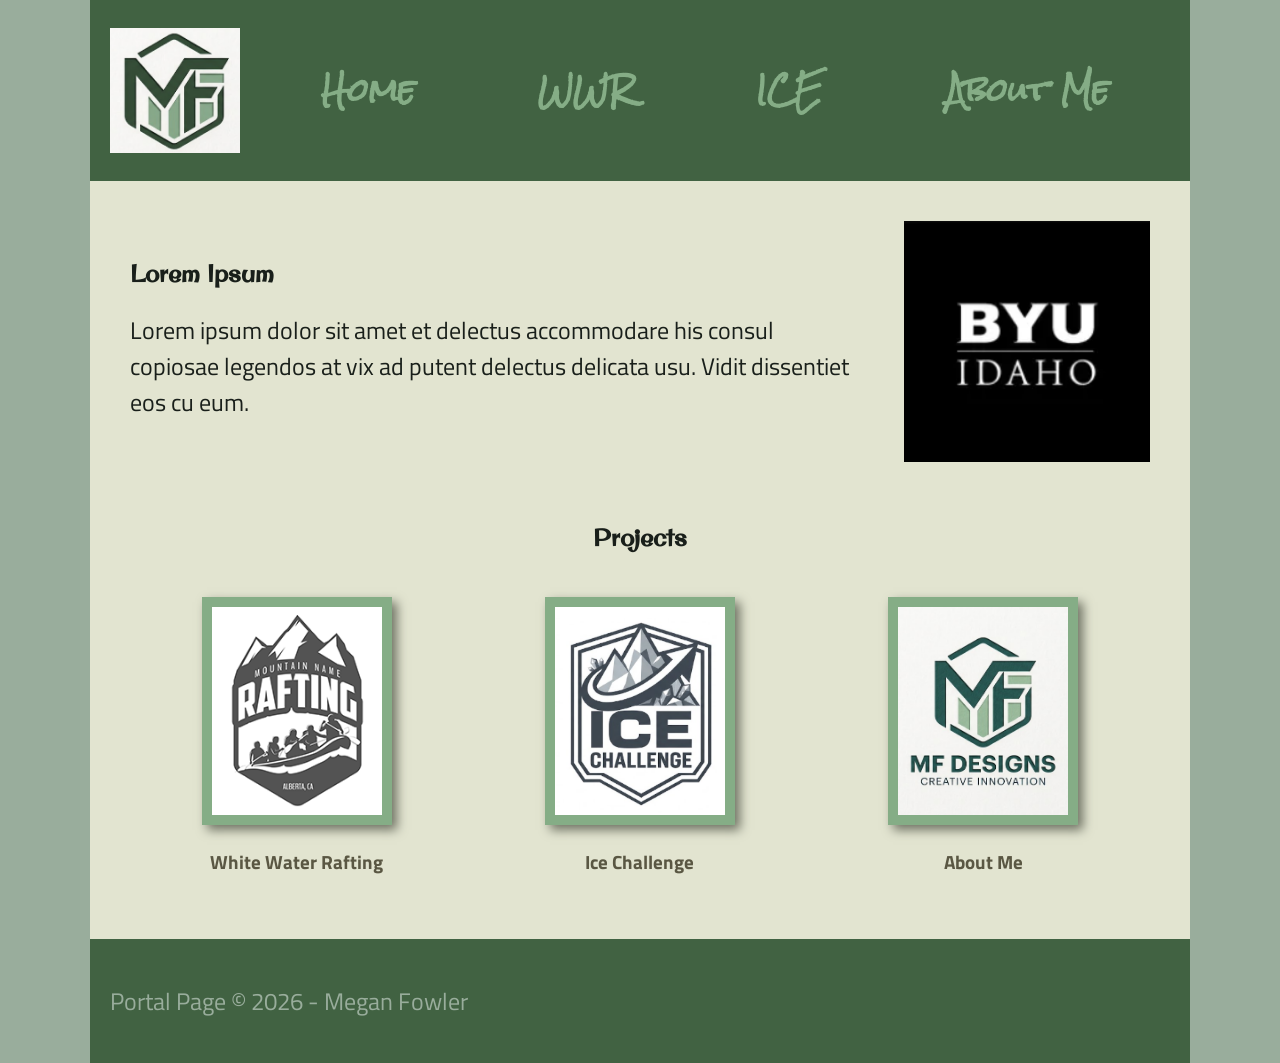
<file: index.html>
<!DOCTYPE html>
<html lang="en">
    <head>
        <meta charset="UTF-8">
        <meta name="viewport" content="width=device-width, initial-scale=1.0">
        <title>Portal Page</title>
        <link href="styles/styles.css" rel="stylesheet"> 
    </head>
    <body> 
        <div id="content">
        <header>
            <img id="logo" src="images/logo.png" alt="Portal Page logo">
            <nav>
                <a href="index.html">Home</a>
                <a href="wwr/index.html">WWR</a>
                <a href="ice.html" target="_blank">ICE</a>
                <a href="aboutme.html">About Me</a>
            </nav>
        </header>
        <main>
            <section class="top">
                <div class="text">
                <h1>Lorem Ipsum</h1> 
                <p>Lorem ipsum dolor sit amet et delectus accommodare his consul copiosae legendos at vix ad putent delectus delicata usu. Vidit dissentiet eos cu eum.</p>
                </div>
                <img class="main_img" src="images/byui.png" alt="byui logo">
            </section>

            <h2>Projects</h2>

            <div id="projects">
                <section class="wwr">
                    <a href="wwr/index.html">
                        <img class="content-img" src="images/raftinglogo.png" alt="Mountain Rafting Logo">
                    </a>
                    <h3>White Water Rafting</h3>
                    
                </section>
                <section class="ice">
                    <a href="ice.html"> 
                        <img class="content-img" src="images/ice_logo.png" alt="ice challenge logo">
                    </a>
                    <h3>Ice Challenge</h3>
        
                </section>
                <section class="about-me">
                    <a href="about-me.html">
                        <img class="content-img" src="images/logo_1.png" alt="Portal Page logo">
                    </a>
                    <h3>About Me</h3>
                    
                </section>
            </div>

        </main> 
        
        <footer>
            <p> Portal Page &copy; 2026 - Megan Fowler</p>
        </footer>
        </div>
    </body>
</html>
</file>
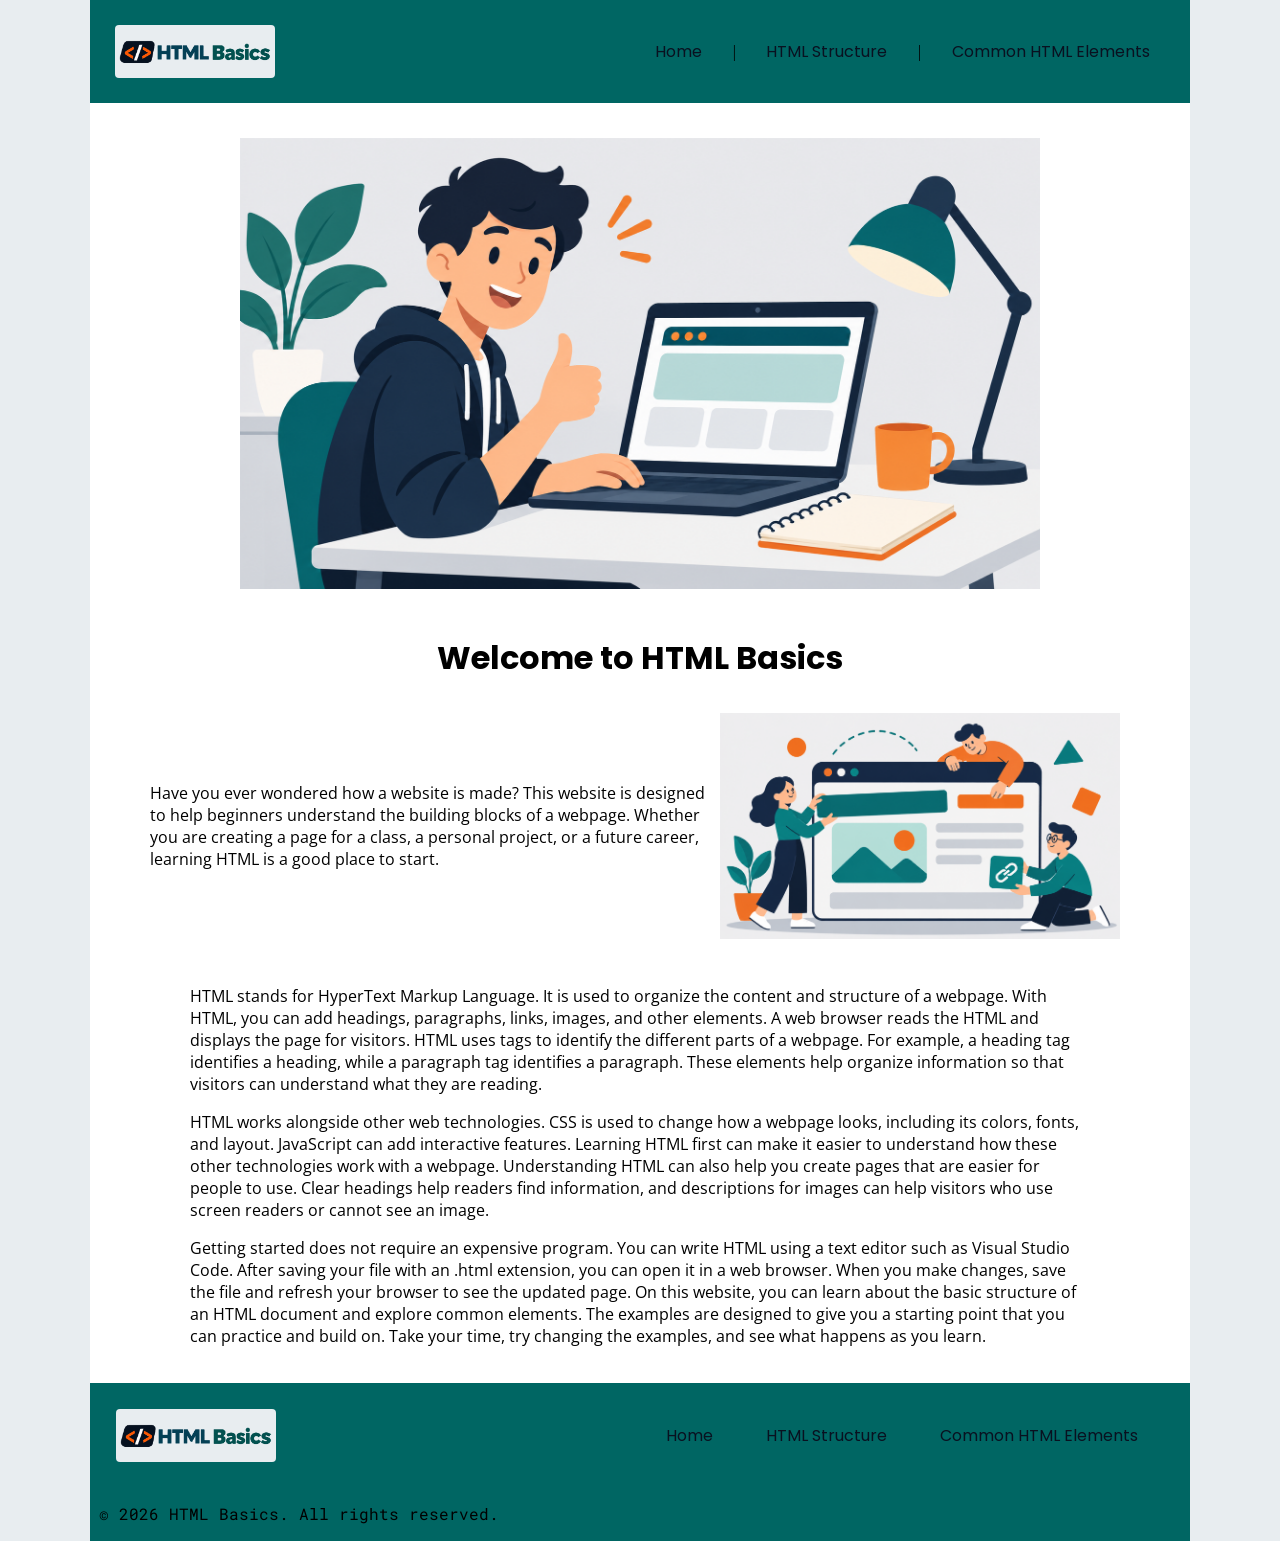
<file: Fullmer/index.html>
<!DOCTYPE html>
<html lang="en">
<head>
    <meta charset="UTF-8">
    <meta name="viewport" content="width=device-width, initial-scale=1.0">
    <title>HTML Basics</title>
    <link href="styles/styles.css" rel="stylesheet">
</head>

<body>
    <div id="content"> 
        <div id="header" >
            <img class="logo" src="Images/htmllogo.png" alt="HTML Basics logo">
            <div class="nav">
            <a href="index.html">Home</a>
            <p>|</p>
            <a href="structure.html">HTML Structure</a>
            <p>|</p>
            <a href="elements.html">Common HTML Elements</a>
            </div>
        </div>
        

    <div id="main">
        <img class="hero" src="Images/page1img1.png" alt="Guy at a computer giving thumbs up">
        <h1>Welcome to HTML Basics</h1>
    </div>

    <div id="imgcontent">
        <p>
            Have you ever wondered how a website is made? This website is designed to help beginners understand the building blocks of a webpage. Whether you are creating a page for a class, a personal project, or a future career, learning HTML is a good place to start. 
        </p>
        <img class="pageone" src="Images/page1img2.png" alt="2 guys and a girl around a large web page">
    </div>

    <div id="paragraphs">
        <p>
            HTML stands for HyperText Markup Language. It is used to organize the content and structure of a webpage. With HTML, you can add headings, paragraphs, links, images, and other elements. A web browser reads the HTML and displays the page for visitors. 
            HTML uses tags to identify the different parts of a webpage. For example, a heading tag identifies a heading, while a paragraph tag identifies a paragraph. These elements help organize information so that visitors can understand what they are reading. 
        </p>
        <p>
            HTML works alongside other web technologies. CSS is used to change how a webpage looks, including its colors, fonts, and layout. JavaScript can add interactive features. Learning HTML first can make it easier to understand how these other technologies work with a webpage. 
            Understanding HTML can also help you create pages that are easier for people to use. Clear headings help readers find information, and descriptions for images can help visitors who use screen readers or cannot see an image. 
        </p>
        <p>
            Getting started does not require an expensive program. You can write HTML using a text editor such as Visual Studio Code. After saving your file with an .html extension, you can open it in a web browser. When you make changes, save the file and refresh your browser to see the updated page. 
            On this website, you can learn about the basic structure of an HTML document and explore common elements. The examples are designed to give you a starting point that you can practice and build on. Take your time, try changing the examples, and see what happens as you learn. 
        </p>
    </div>
    
<footer>
    <div id="mainfooter" >
            <img class="logo" src="Images/htmllogo.png" alt="HTML Basics logo">
            <div class="links">
            <a href="index.html">Home</a>
            <a href="structure.html">HTML Structure</a>
            <a href="elements.html">Common HTML Elements</a>
            </div>
        </div>
    <p class="copyright"> &copy; 2026 HTML Basics. All rights reserved.</p>
    
</footer>

</body>



</html>
</file>
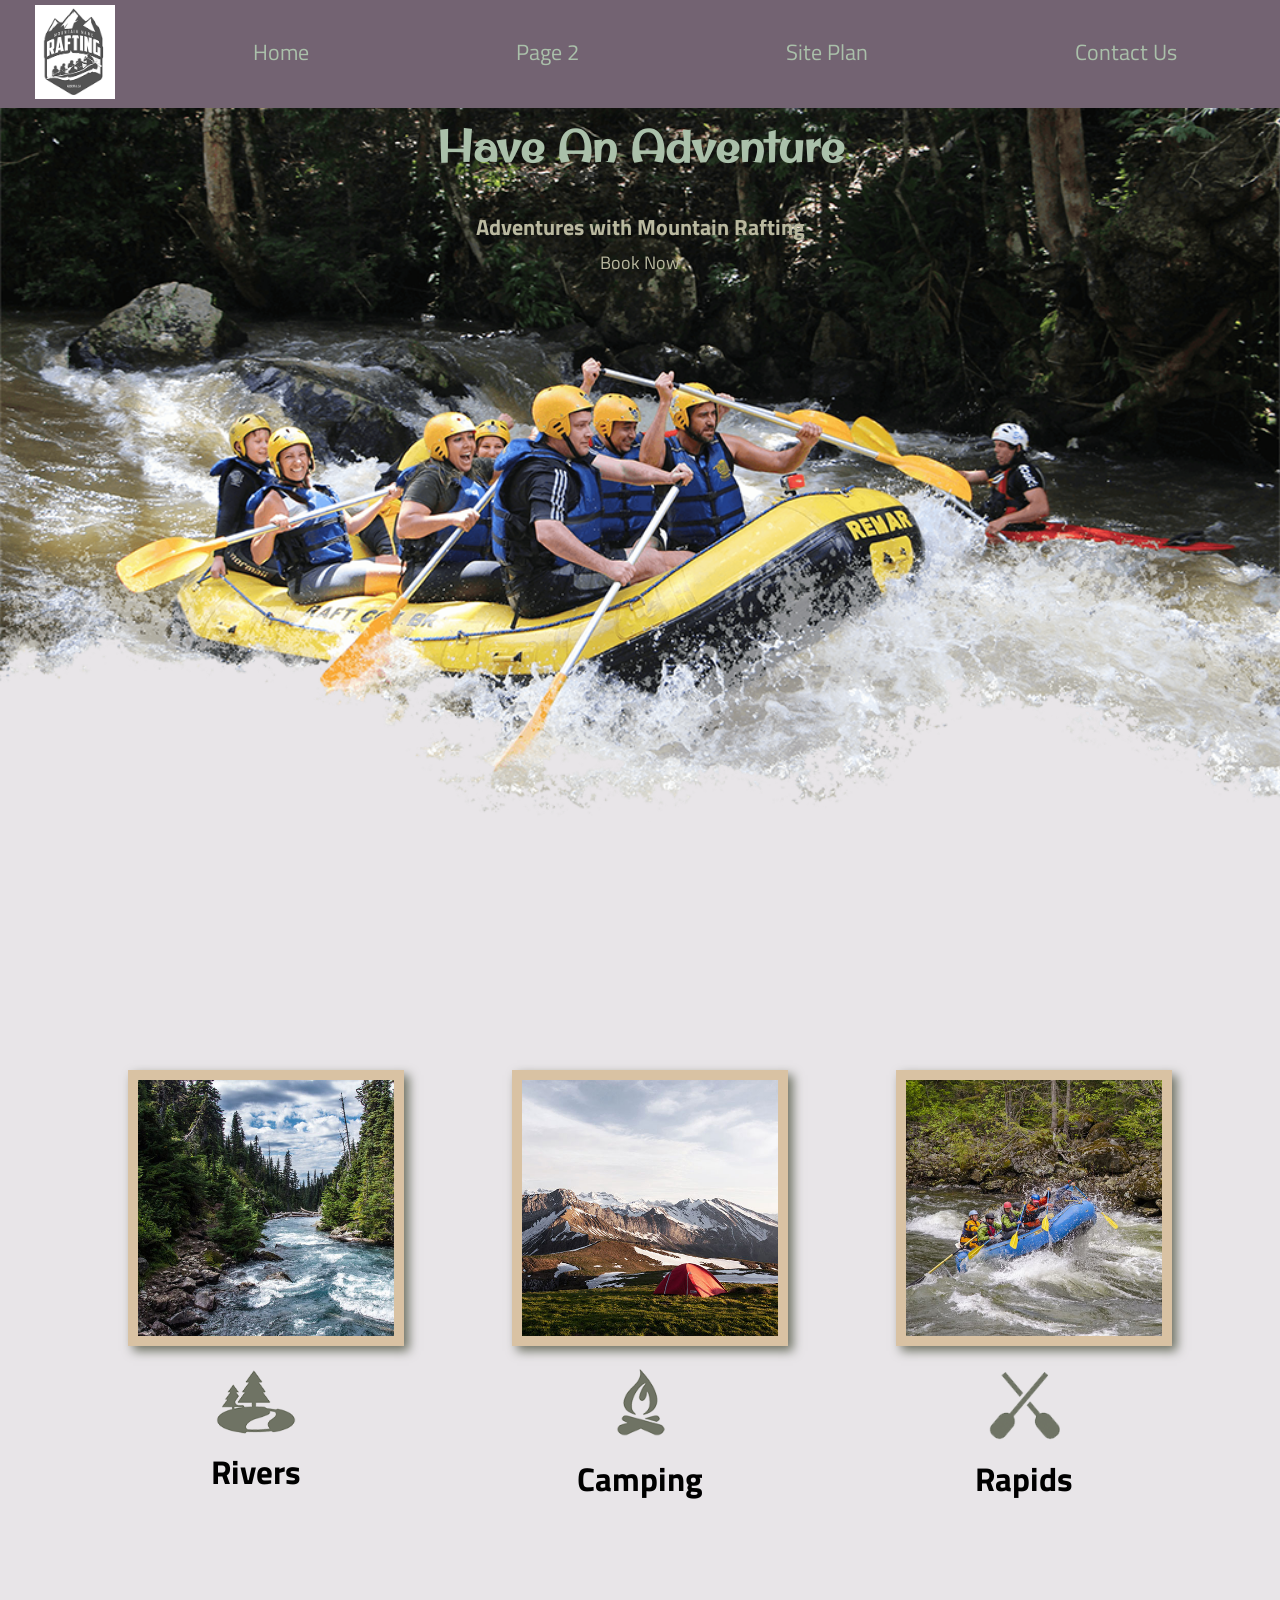
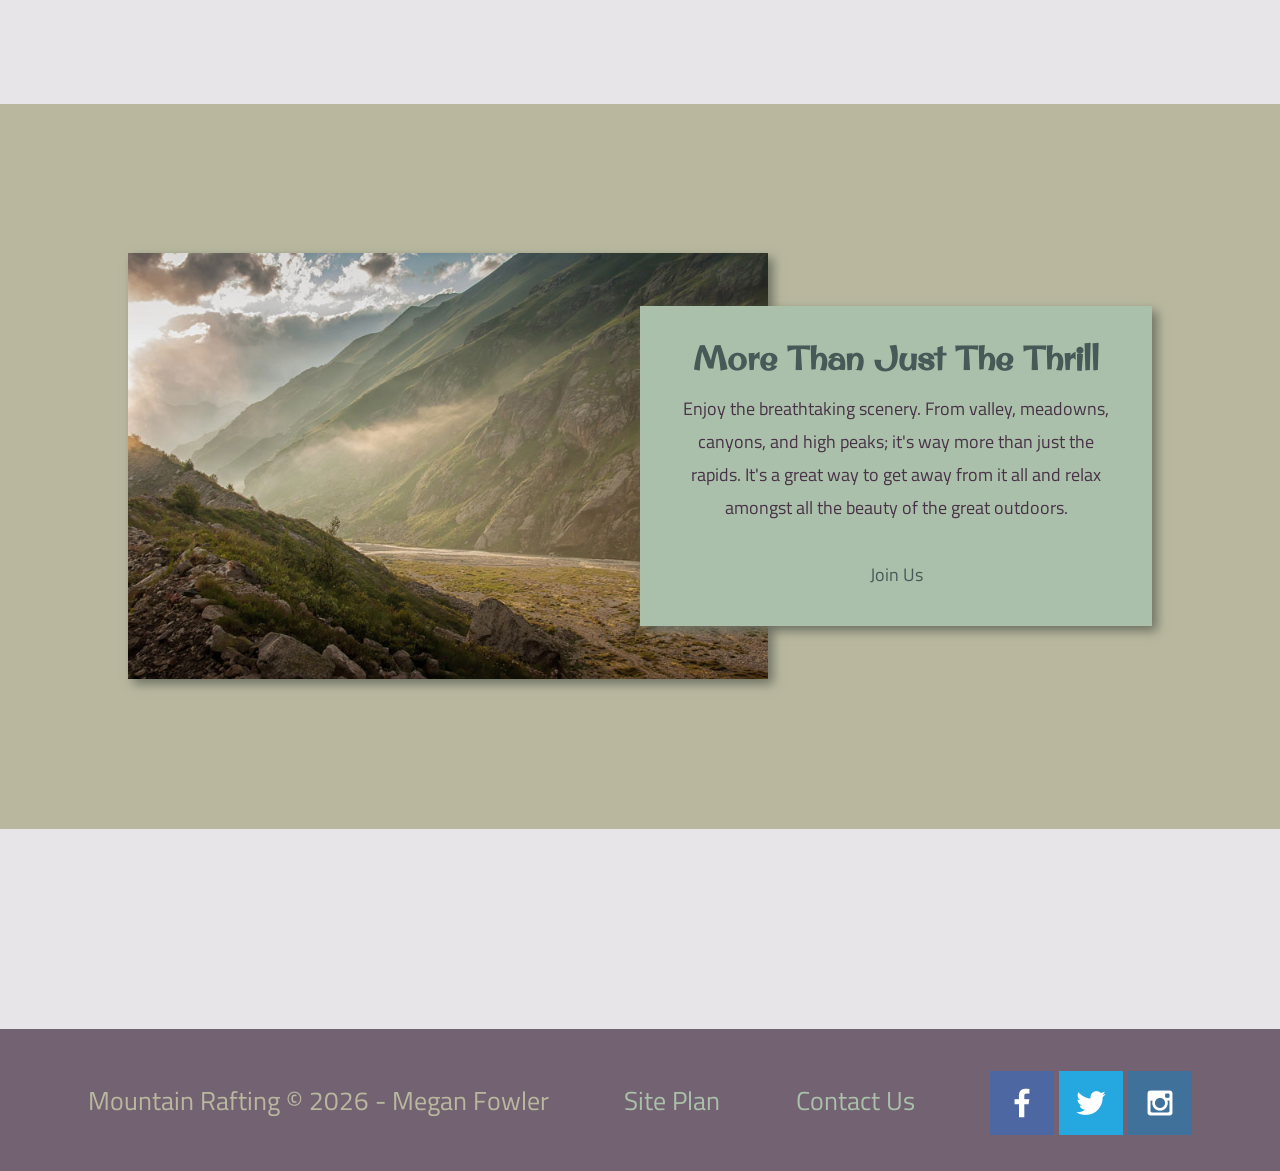
<file: wwr/index.html>
<!DOCTYPE html>
<html lang="en">
<head>
    <meta charset="UTF-8">
    <meta name="viewport" content="width=device-width, initial-scale=1.0">
    <title> Mountain Rafting | Home | Reservations </title>
    <link rel="stylesheet" href="styles/style.css">
</head> 
<body>
    <div id="content">
        <header> 
            <a id="logo_link" href="index.html">
                <img class ="logo" src="images/raftinglogo.png" alt="Mountain Rafting Logo">
            </a>
            <nav>
                <a href="index.html">Home</a>
                <a href="#">Page 2</a>
                <a href="site-plan-rafting.html">Site Plan</a>
                <a href="contactus.html">Contact Us</a>
            </nav>
        </header>
        <div id="hero">
            <div id="hero-box">
                <img id="hero-img" src="images/hero.png" alt="People enjoing white river rafting">
            </div>
            <section id="hero-msg">
                <h1 class="home-title">Have An Adventure</h1>
                <h4> Adventures with Mountain Rafting</h4>
                <div class='button-box'>
                    <a class='book' href="contactus.html">Book Now</a>
                </div>
            </section>
        </div>
        <main class="home-grid">
            <section class="rivers-card">
                <img class="card-img" src="images/rivers.jpg" alt="river in forest">
                <img class="icon" src="images/river_icon.png" alt="river icon">
                <h2>Rivers</h2>
            </section>
            <section class="camping-card">
                <img class="card-img" src="images/camping.jpg" alt="Tent in the mountains">
                <img class="icon" src="images/fire_icon.png" alt="fire icon">
                <h2>Camping</h2>
            </section>
            <section class="rapids-card">
                <img class="card-img" src="images/rapids.jpg" alt="rafting boat">
                <img class="icon" src="images/oars.png" alt="oars icon">
                <h2>Rapids</h2>
            </section>
            <div id="background"></div>
            <img class="mountains" src="images/mountains.jpg" alt="mountians">
            <section class="msg">
                <h2>More Than Just The Thrill</h2>
                <p>Enjoy the breathtaking scenery. From valley, meadowns, canyons, and high peaks; it's way more than just the rapids. It's a great way to get away from it all and relax amongst all the beauty of the great outdoors. </p>
                <a class='join' href="rivers.html">Join Us</a>
            </section>
        </main>
        <footer>
            <p>Mountain Rafting &copy; 2026 - Megan Fowler</p>
            <p><a href="site-plan-rafting.html">Site Plan</a></p>
            <p><a href="contactus.html">Contact Us</a></p>
            <div class="social">
                <a href="https://facebook.com" target="_blank">
                    <img src="images/facebook.png" alt="fb icon">
                </a>
                <a href="https://twitter.com" target="_blank">
                    <img src="images/twitter.png" alt="twitter icon">
                </a>
                <a href="https://instagram.com" target="_blank">
                    <img src="images/instagram.png" alt="instagram icon">
                </a>
            </div>
        </footer>
    </div>
</body>
</html>
</file>
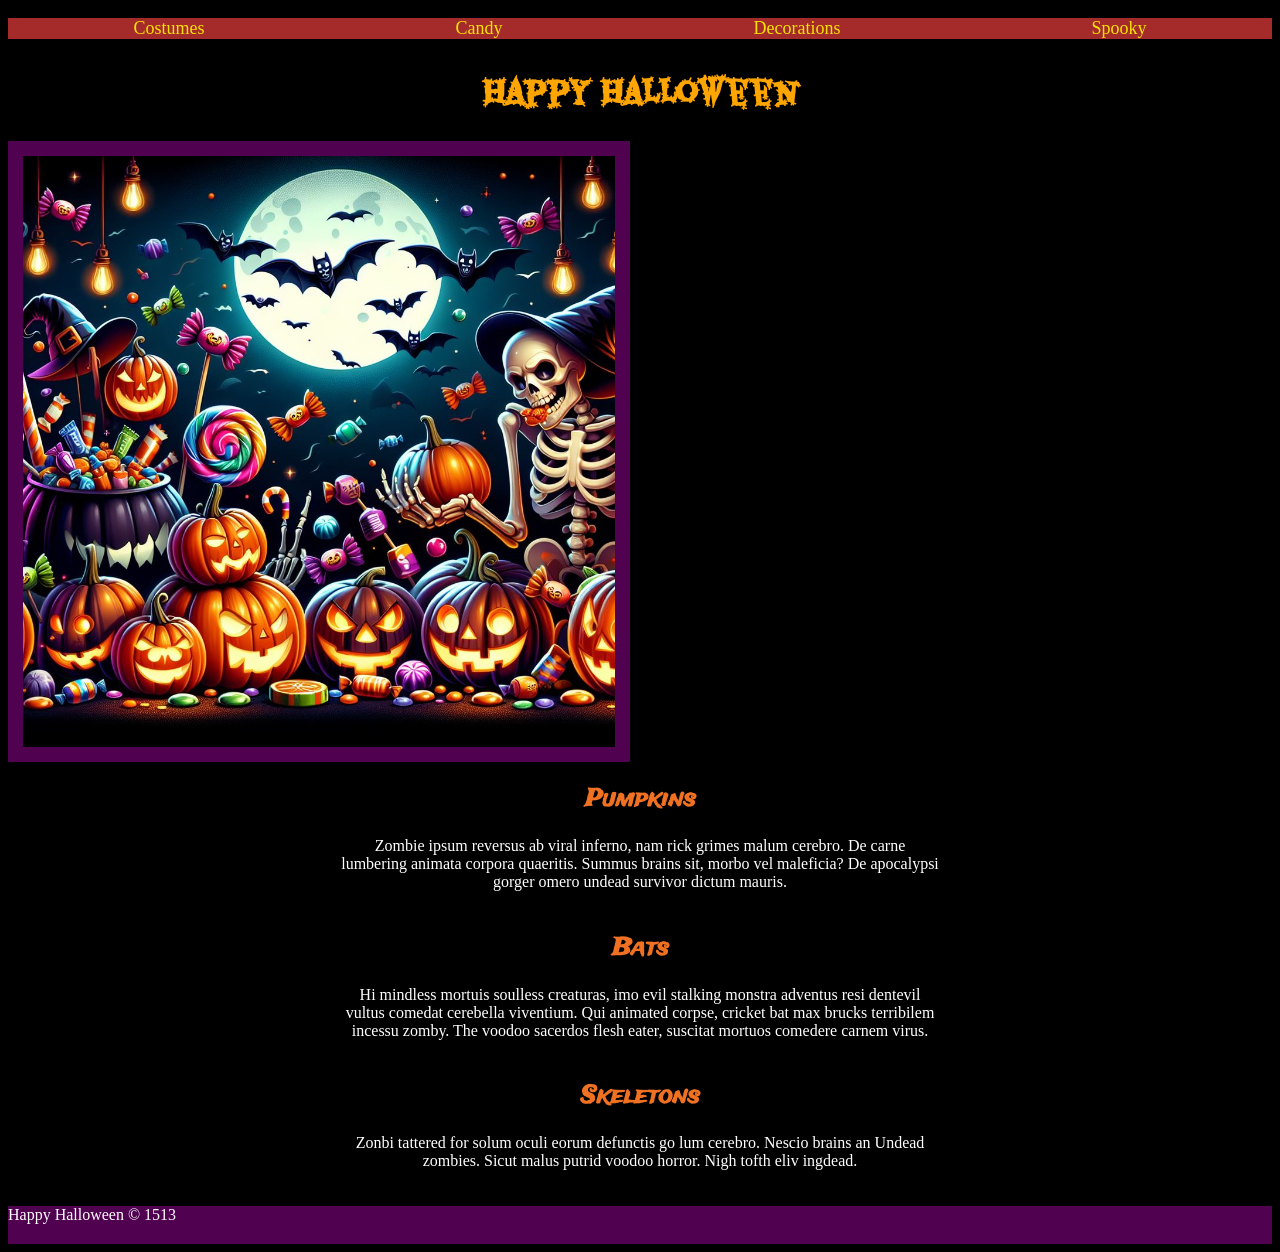
<file: ice/halloween/index.html>
<!-- For this activity you are not allowed to change
 the HTML code, only the CSS -->

<!DOCTYPE html>
<html lang="en">

<head>
    <meta charset="UTF-8">
    <meta name="viewport" content="width=device-width, initial-scale=1.0">
    <title>Document</title>
    <link rel="stylesheet" href="styles/styles.css">
</head>

<body>
    <div id="wrapper">
        <header>
            <nav>
                <ul>
                    <li>Costumes</li>
                    <li>Candy</li>
                    <li>Decorations</li>
                    <li>Spooky</li>
                </ul>
            </nav>
        </header>
        <main>
            <h1>Happy Halloween</h1>
            <img src="images/halloween.png">
            <section>
                <h2>Pumpkins</h2>
                <p>Zombie ipsum reversus ab viral inferno, nam rick grimes
                    malum cerebro. De carne lumbering animata corpora quaeritis.
                    Summus brains sit​​, morbo vel maleficia? De apocalypsi gorger
                    omero undead survivor dictum mauris. </p>
            </section>
            <section>
                <h2>Bats</h2>
                <p>Hi mindless mortuis soulless
                    creaturas, imo evil stalking monstra adventus resi dentevil vultus
                    comedat cerebella viventium. Qui animated corpse, cricket bat max
                    brucks terribilem incessu zomby. The voodoo sacerdos flesh eater,
                    suscitat mortuos comedere carnem virus.</p>
            </section>
            <section>
                <h2>Skeletons</h2>
                <p>Zonbi tattered for solum oculi
                    eorum defunctis go lum cerebro. Nescio brains an Undead zombies. Sicut
                    malus putrid voodoo horror. Nigh tofth eliv ingdead.</p>
            </section>
        </main>
        <footer>
            Happy Halloween &copy; 1513
        </footer>
    </div>
</body>

</html>
</file>
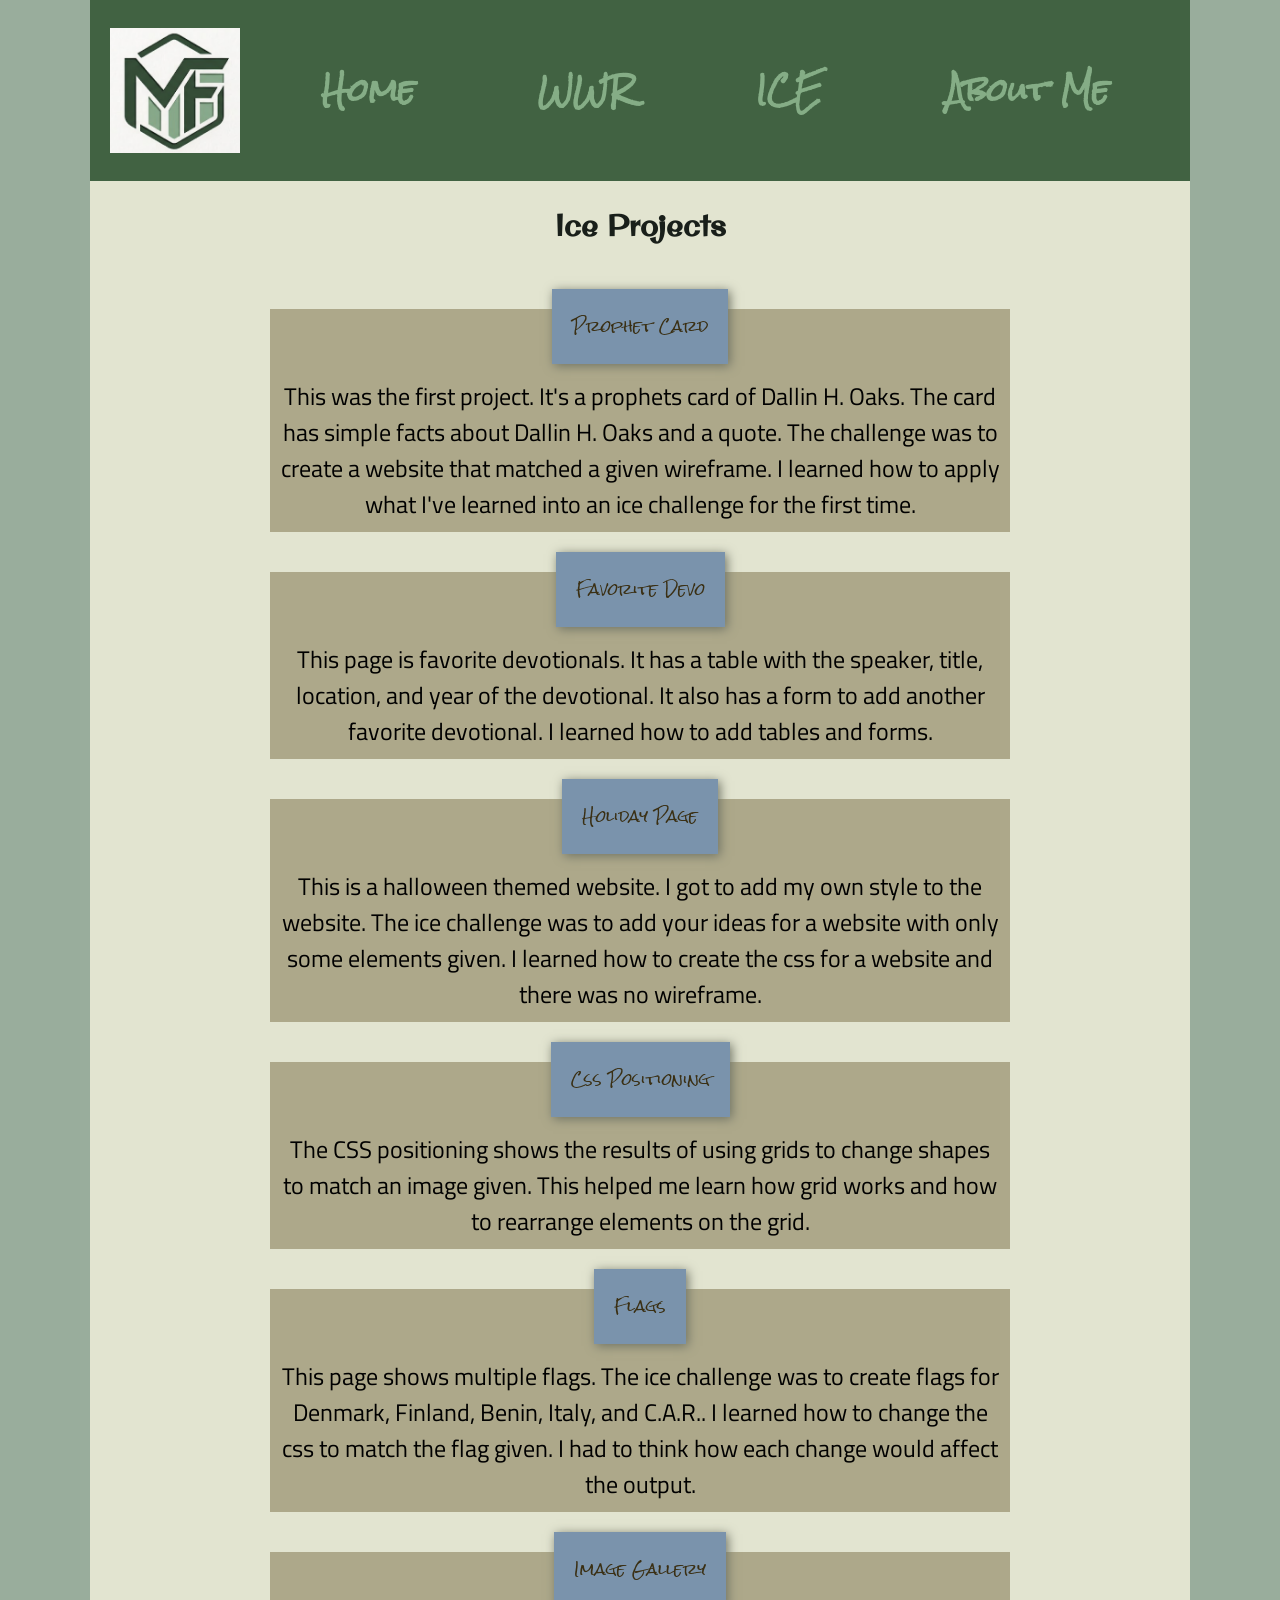
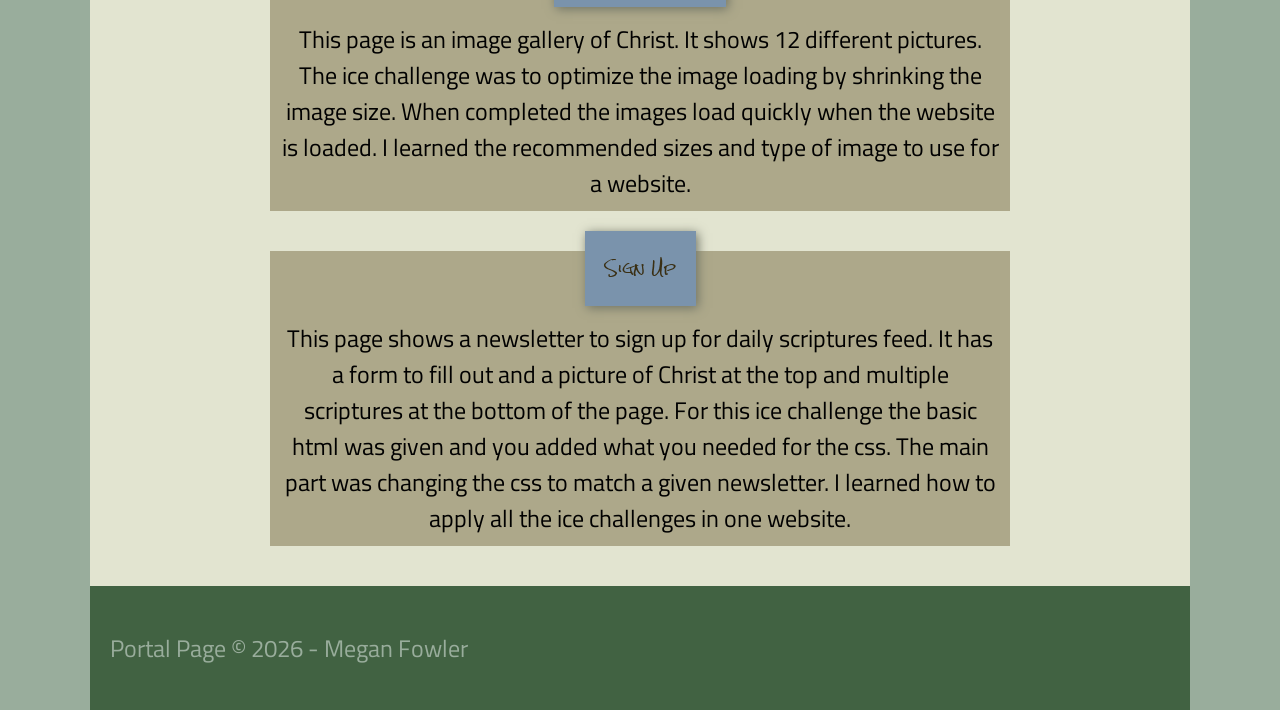
<file: ice.html>
<!DOCTYPE html>
<html lang="en">
    <head>
        <meta charset="UTF-8">
        <meta name="viewport" content="width=device-width, initial-scale=1.0">
        <title>Portal Page</title>
        <link href="styles/styles.css" rel="stylesheet"> 
    </head>
    <body> 
        <div id="content">
        <header>
            <img id="logo" src="images/logo.png" alt="Portal Page logo">
            <nav>
                <a href="index.html">Home</a>
                <a href="wwr/index.html">WWR</a>
                <a href="ice.html" target="_blank">ICE</a>
                <a href="aboutme.html">About Me</a>
            </nav>
        </header>
        <main>

            <h2 class="name">Ice Projects</h2>

            <!-- Add elements in your main to present all your ice challenges. Describe each ICE challenge assignment and what you learned. Make sure there is a link to each ice challenge assignment. -->

            <div id="ice-projects">
                <section class="prophet">
                    <a class="link" href="ice/prophet_card/oaks.html">Prophet Card</a>
                    <p>This was the first project. It's a prophets card of Dallin H. Oaks. The card has simple facts about Dallin H. Oaks and a quote. The challenge was to create a website that matched a given wireframe. I learned how to apply what I've learned into an ice challenge for the first time.</p>
                </section>
                <section class="favdevo">
                    <a class="link" href="ice/favorite_devo/favdevo.html">Favorite Devo</a>
                    <p>This page is favorite devotionals. It has a table with the speaker, title, location, and year of the devotional. It also has a form to add another favorite devotional. I learned how to add tables and forms. </p>
                </section>
                <section class="holiday">
                    <a class="link" href="ice/halloween/holiday.html">Holiday Page</a>
                    <p>This is a halloween themed website. I got to add my own style to the website. The ice challenge was to add your ideas for a website with only some elements given. I learned how to create the css for a website and there was no wireframe.</p>
                </section>
                <section class="positioning">
                    <a class="link" href="ice/positioning/positioning.html">Css Positioning</a>
                    <p>The CSS positioning shows the results of using grids to change shapes to match an image given. This helped me learn how grid works and how to rearrange elements on the grid.</p>
                </section>
                <section class="flags">
                    <a class="link" href="ice/grid_flags/flags.html">Flags</a>
                    <p>This page shows multiple flags. The ice challenge was to create flags for Denmark, Finland, Benin, Italy, and C.A.R.. I learned how to change the css to match the flag given. I had to think how each change would affect the output. </p>
                </section>
                <section class="gallery">
                    <a class="link" href="ice/gallery/gallery.html">Image Gallery</a>
                    <p>This page is an image gallery of Christ. It shows 12 different pictures. The ice challenge was to optimize the image loading by shrinking the image size. When completed the images load quickly when the website is loaded. I learned the recommended sizes and type of image to use for a website.</p>
                </section>
                <section class="signup">
                    <a class="link" href="ice/signup/signup.html">Sign Up</a>
                    <p>This page shows a newsletter to sign up for daily scriptures feed. It has a form to fill out and a picture of Christ at the top and multiple scriptures at the bottom of the page. For this ice challenge the basic html was given and you added what you needed for the css. The main part was changing the css to match a given newsletter. I learned how to apply all the ice challenges in one website.  </p>
                </section>
            </div>

        </main> 
        
        <footer>
            <p> Portal Page &copy; 2026 - Megan Fowler</p>
        </footer>
        </div>
    </body>
</html>
</file>
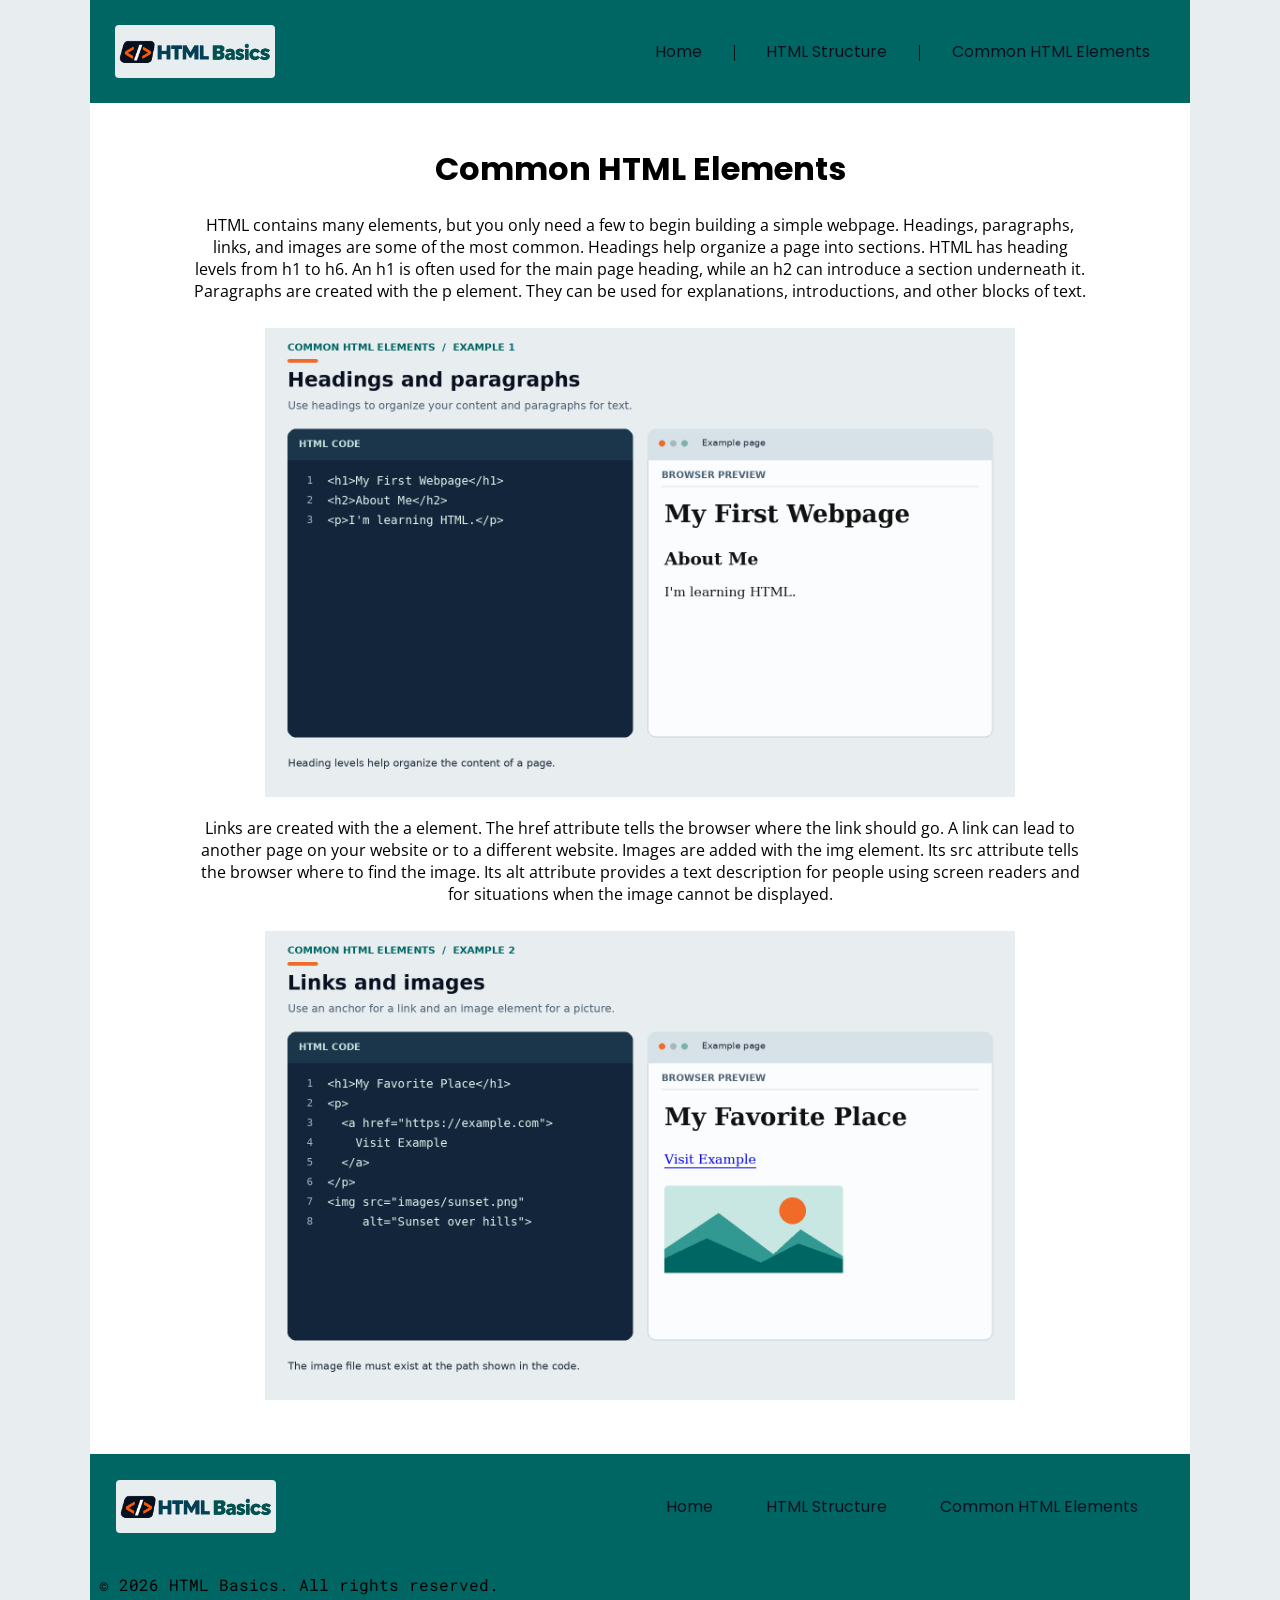
<file: Fullmer/elements.html>
<!DOCTYPE html>
<html lang="en">
<head>
    <meta charset="UTF-8">
    <meta name="viewport" content="width=device-width, initial-scale=1.0">
    <title>Common HTML Elements</title>
    <link href="styles/styles.css" rel="stylesheet">
</head>

<body>
    <div id="content"> 
        <div id="header" >
            <img class="logo" src="Images/htmllogo.png" alt="HTML Basics logo">
            <div class="nav">
            <a href="index.html">Home</a>
            <p>|</p>
            <a href="structure.html">HTML Structure</a>
            <p>|</p>
            <a href="elements.html">Common HTML Elements</a>
            </div>
        </div>

    <div id="third-main">
        <h1>Common HTML Elements</h1>
        <p> HTML contains many elements, but you only need a few to begin building a simple webpage. Headings, paragraphs, links, and images are some of the most common. Headings help organize a page into sections. HTML has heading levels from h1 to h6. An h1 is often used for the main page heading, while an h2 can introduce a section underneath it. Paragraphs are created with the p element. They can be used for explanations, introductions, and other blocks of text.  </p>
        <img class="image-I" src="Images/page3img1.png" alt="Basic HTML structure">
        <p>Links are created with the a element. The href attribute tells the browser where the link should go. A link can lead to another page on your website or to a different website. Images are added with the img element. Its src attribute tells the browser where to find the image. Its alt attribute provides a text description for people using screen readers and for situations when the image cannot be displayed. </p>
        <img class="image-II"src="Images/page3img2.png" alt="Nesting HTML Basics">
    </div>
    
<footer>
    <div id="mainfooter" >
            <img class="logo" src="Images/htmllogo.png" alt="HTML Basics logo">
            <div class="links">
            <a href="index.html">Home</a>
            <a href="structure.html">HTML Structure</a>
            <a href="elements.html">Common HTML Elements</a>
            </div>
        </div>
    <p class="copyright"> &copy; 2026 HTML Basics. All rights reserved.</p>
    
</footer>

</body>



</html>
</file>
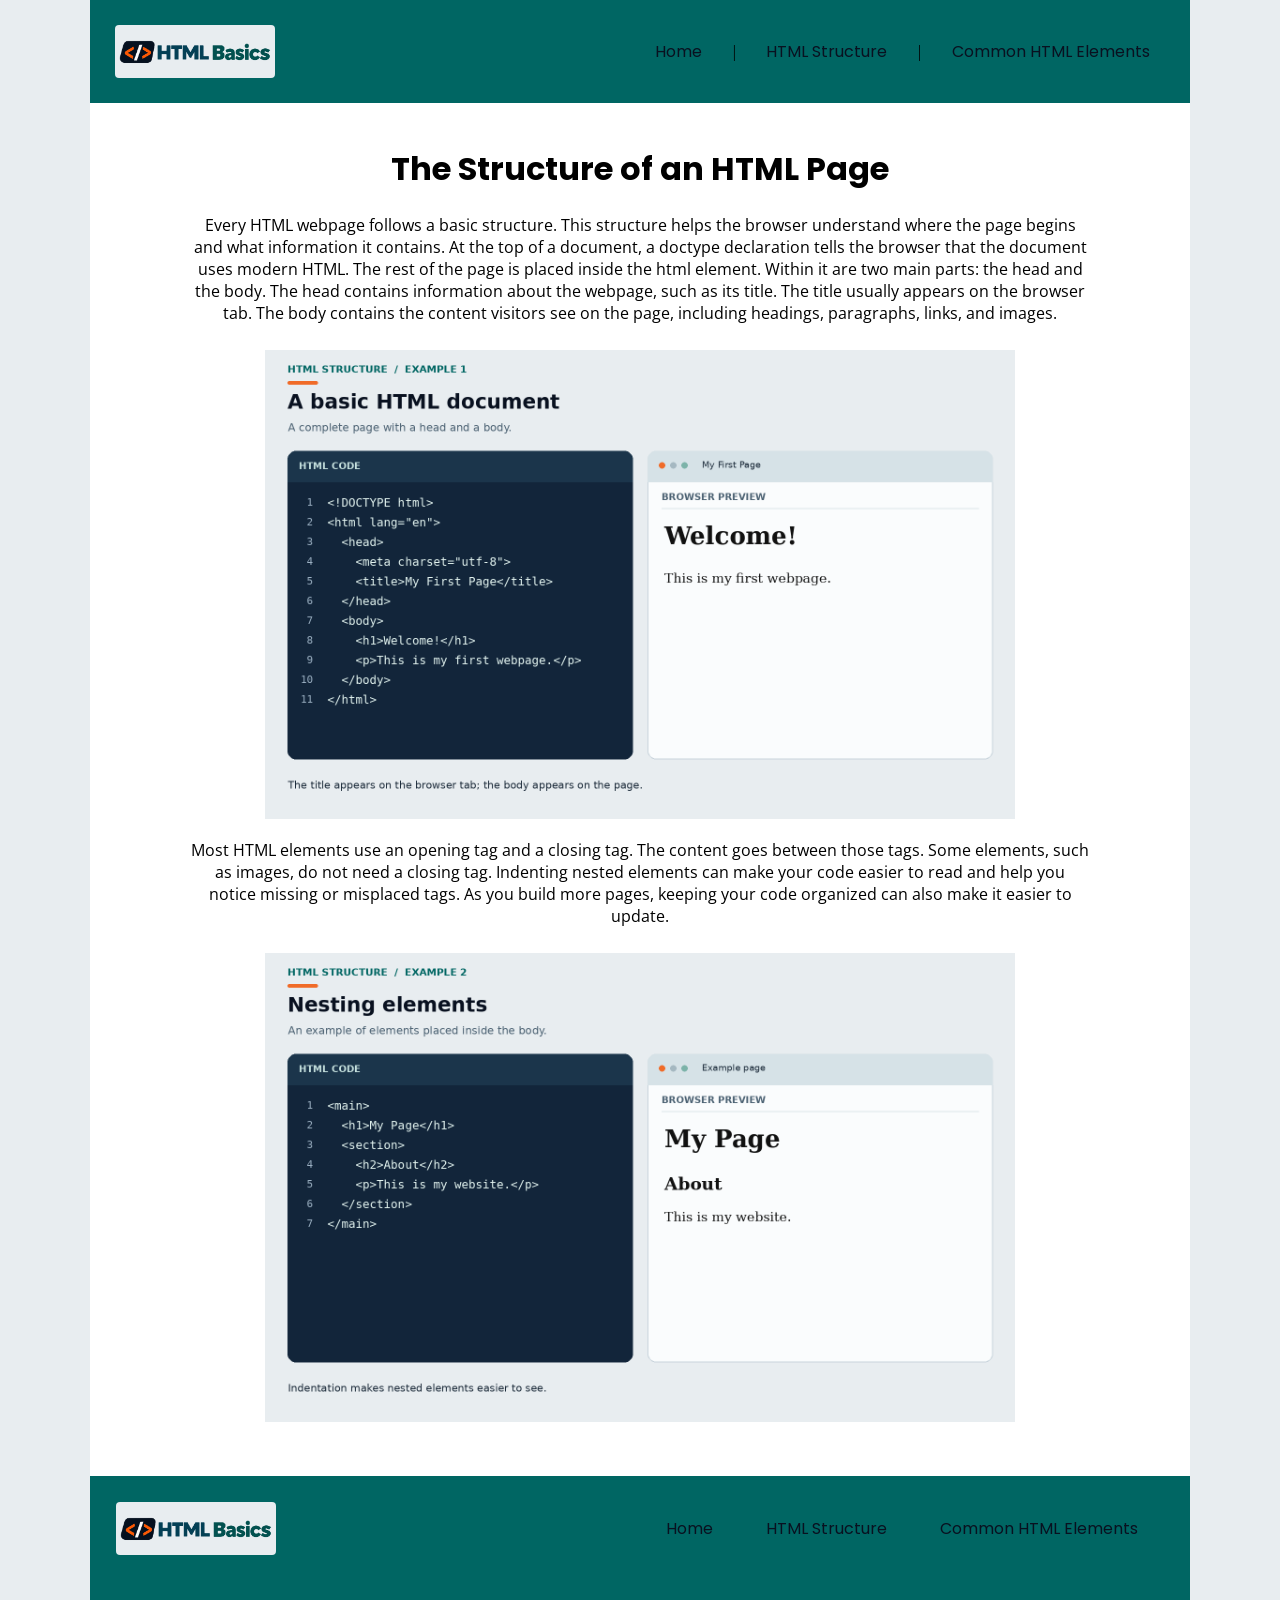
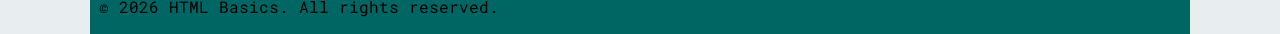
<file: Fullmer/structure.html>
<!DOCTYPE html>
<html lang="en">
<head>
    <meta charset="UTF-8">
    <meta name="viewport" content="width=device-width, initial-scale=1.0">
    <title>HTML Structure</title>
    <link href="styles/styles.css" rel="stylesheet">
</head>

<body>
    <div id="content"> 
        <div id="header" >
            <img class="logo" src="Images/htmllogo.png" alt="HTML Basics logo">
            <div class="nav">
            <a href="index.html">Home</a>
            <p>|</p>
            <a href="structure.html">HTML Structure</a>
            <p>|</p>
            <a href="elements.html">Common HTML Elements</a>
            </div>
        </div>
        

    <div id="second-main">
        <h1>The Structure of an HTML Page</h1>
        <p>Every HTML webpage follows a basic structure. This structure helps the browser understand where the page begins and what information it contains. At the top of a document, a doctype declaration tells the browser that the document uses modern HTML. The rest of the page is placed inside the html element. Within it are two main parts: the head and the body. The head contains information about the webpage, such as its title. The title usually appears on the browser tab. The body contains the content visitors see on the page, including headings, paragraphs, links, and images. </p>
        <img class="image-I" src="Images/page2img1.png" alt="Basic HTML structure">
        <p>Most HTML elements use an opening tag and a closing tag. The content goes between those tags. Some elements, such as images, do not need a closing tag. Indenting nested elements can make your code easier to read and help you notice missing or misplaced tags. As you build more pages, keeping your code organized can also make it easier to update. </p>
        <img class="image-II"src="Images/page2img2.png" alt="Nesting HTML Basics">
    </div>
    
<footer>
    <div id="mainfooter" >
            <img class="logo" src="Images/htmllogo.png" alt="HTML Basics logo">
            <div class="links">
            <a href="index.html">Home</a>
            <a href="structure.html">HTML Structure</a>
            <a href="elements.html">Common HTML Elements</a>
            </div>
        </div>
    <p class="copyright"> &copy; 2026 HTML Basics. All rights reserved.</p>
    
</footer>

</body>



</html>
</file>
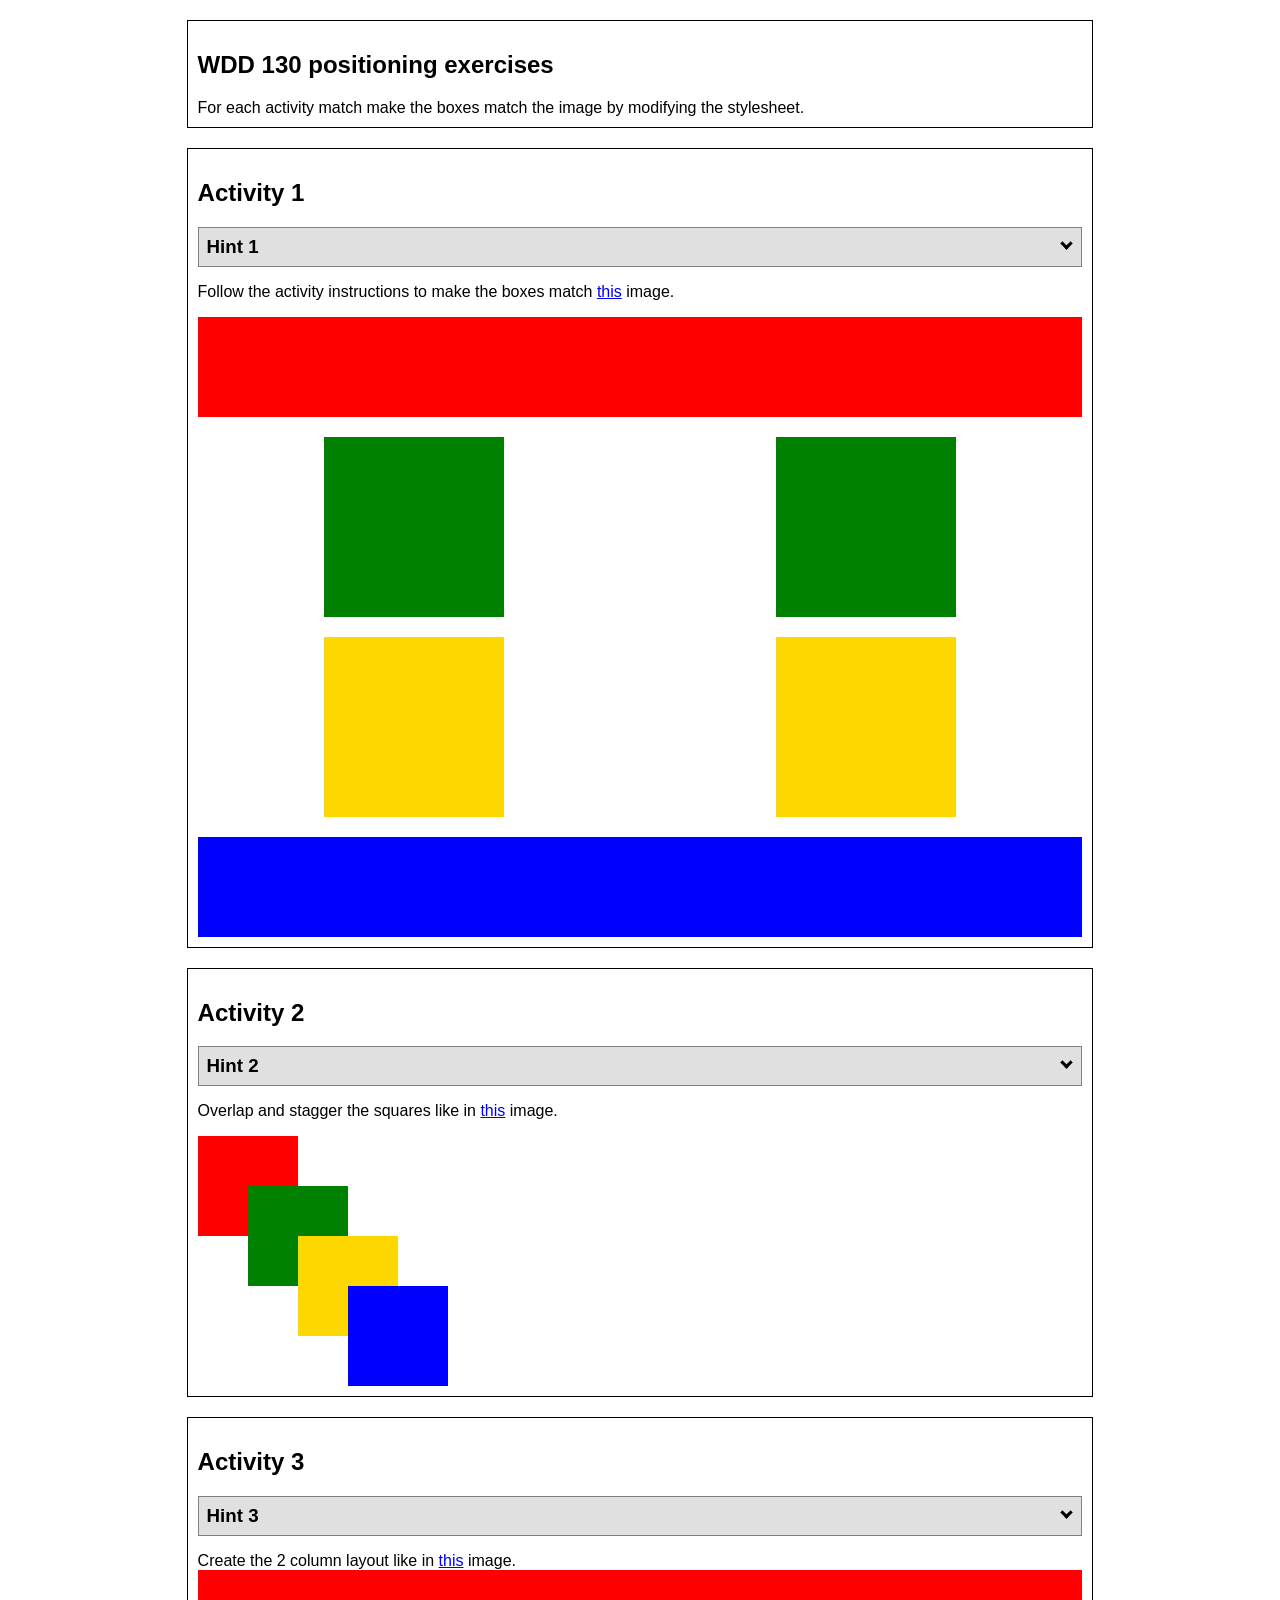
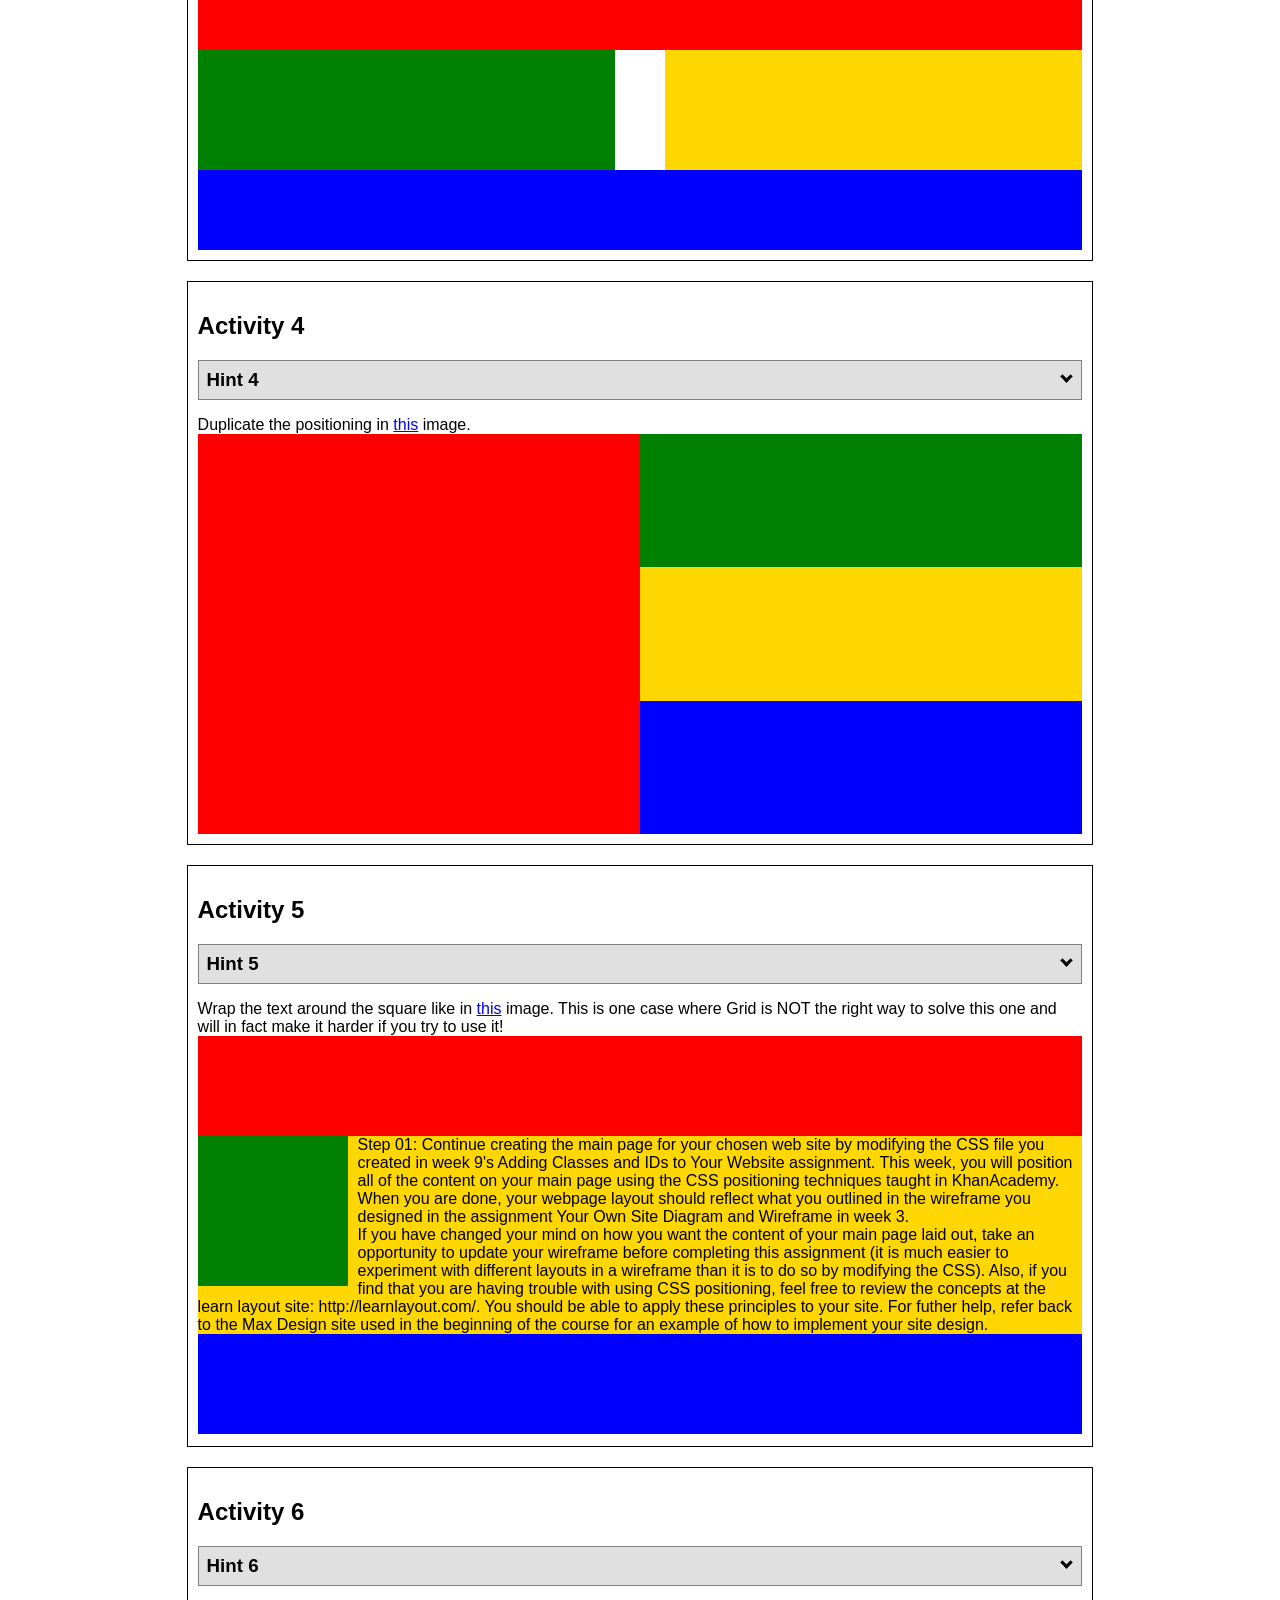
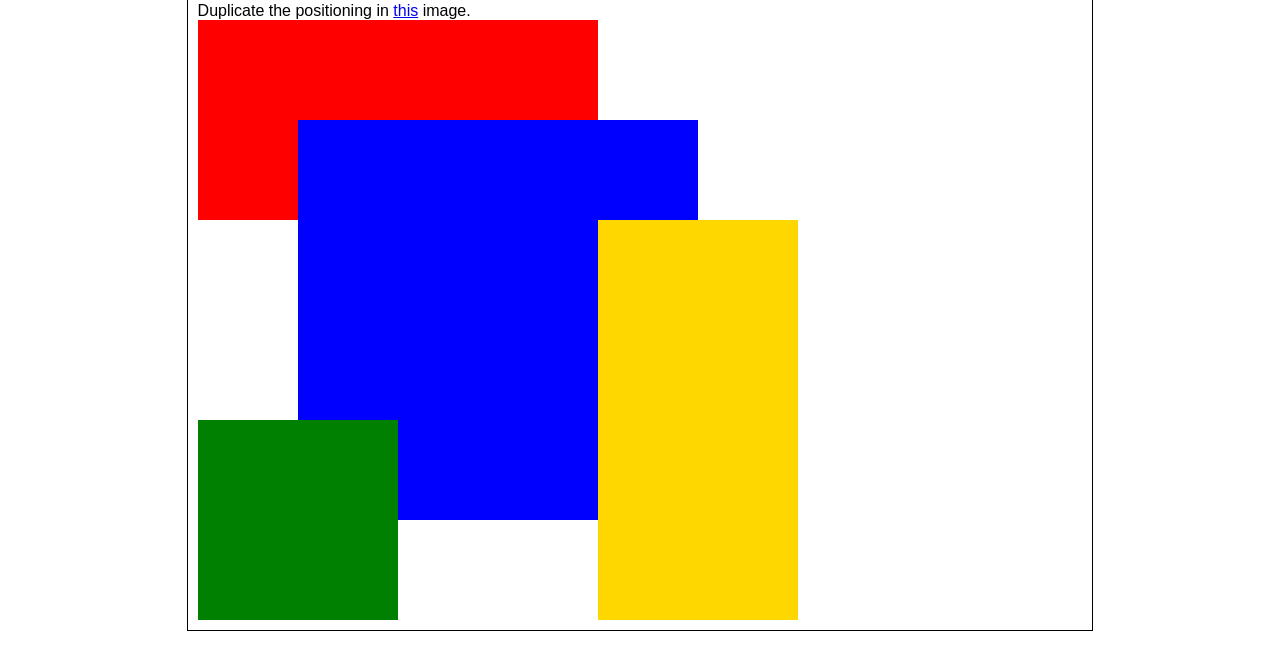
<file: positioning/positioning.html>
<!DOCTYPE html>
<html lang="en">
  <head>
    <!-- HTML - Name: positioning.html -->
    <title>Positioning Activity</title>
    <link rel="stylesheet" type="text/css" href="positionstyles.css" />
  </head>
  <body>
    <div class="activity">
      <h2>WDD 130 positioning exercises</h2>
      For each activity match make the boxes match the image by modifying the stylesheet.</div>
    <div class="activity">
      <h2>Activity 1</h2>
      <section class="hint"><input type="checkbox" ><i></i> <h3>Hint 1</h3><div><p>Use the activity instructions for the firt activity</a></p></div></section>
      <p>Follow the activity instructions to make the boxes match  <a href="images/example1.png" target="_blank">this</a> image.</p>
      <div class="content1" >
        <div class="red1" ></div>
        <div class="green1" ></div>
        <div class="green1" ></div>
        <div class="yellow1"></div>
        <div class="yellow1"></div>
        <div class="blue1"></div>
      </div>
    </div>
    <div class="activity">
      <h2>Activity 2</h2>
      <section class="hint"><input type="checkbox" > <h3>Hint 2</h3><i></i><div>
      <ul>
      <li>grid-template-columns: 50px 50px 50px 50px 50px </li></ul></div></section>
      <p>Overlap and stagger the squares like in <a href="images/example2.png" target="_blank">this</a> image.</p>
      <div class="content2" >
        <div class="red2" ></div>
        <div class="green2" ></div>
        <div class="yellow2"></div>
        <div class="blue2"></div>
      </div>
    </div>
    <div class="activity">
      <h2>Activity 3</h2>
      <section class="hint"><input type="checkbox" > <h3>Hint 3</h3><i></i><div><p>This one is going to be best solved with CSS Grid. Remember to make the boxes the right width first...then start moving them around. </p><h4>Properties used:</h4><ul><li>display:grid;</li><li>grid-template-columns:</li><li>grid-column-gap:</li>
        <li>grid-column:</li>  </ul></div></section>
      Create the 2 column layout like in <a href="images/example3.png" target="_blank">this</a>  image.
      <div class="content3" >
        <div class="red3" ></div>
        <div class="green3" ></div>
        <div class="yellow3"></div>
        <div class="blue3"></div>
      </div>
    </div>
    <div class="activity">
      <h2>Activity 4</h2>
      <section class="hint"><input type="checkbox" > <h3>Hint 4</h3><i></i><div><p>For the others we have been primarily concerned with width. For this one you will need to adjust height as well. </p><h4>Properties used:</h4><ul><li>display:grid;</li><li>grid-template-columns:</li><li>grid-row:</li></ul></div></section>
      Duplicate the positioning in <a href="images/example4.png" target="_blank">this</a> image. 
      <div class="content4" >
        <div class="red4" ></div>
        <div class="green4" ></div>
        <div class="yellow4"></div>
        <div class="blue4"></div>
      </div>
    </div>

    <div class="activity">
      <h2>Activity 5</h2>
      <section class="hint"><input type="checkbox" > <h3>Hint 5</h3><i></i><div><p>Grid is <strong>not</strong> the right way to do this.  In fact there is only one way to really do that...and that is with float. Remember that we float the thing we want the text to wrap around.  Also remember to start by making all the shapes the right size and shape.</p><h4>Properties used:</h4><ul><li>float: left;</li></ul></div></section>
      Wrap the text around the square like in <a href="images/example5.png" target="_blank">this</a> image. This is one case where Grid is NOT the right way to solve this one and will in fact make it harder if you try to use it!
      <div class="content5" >
        <div class="red5" ></div>
        <div class="green5" ></div>
        <div class="yellow5">Step 01: Continue creating the main page for your chosen web site by modifying the CSS file you created in week 9's Adding Classes and IDs to Your Website assignment. This week, you will position all of the content on your main page using the CSS positioning techniques taught in KhanAcademy. When you are done, your webpage layout should reflect what you outlined in the wireframe you designed in the assignment Your Own Site Diagram and Wireframe in week 3. <br />
          If you have changed your mind on how you want the content of your main page laid out, take an opportunity to update your wireframe before completing this assignment (it is much easier to experiment with different layouts in a wireframe than it is to do so by modifying the CSS). Also, if you find that you are having trouble with using CSS positioning, feel free to review the concepts at the learn layout site: http://learnlayout.com/. You should be able to apply these principles to your site. For futher help, refer back to the Max Design site used in the beginning of the course for an example of how to implement your site design.</div>
        <div class="blue5"></div>
      </div>
    </div>
    <div class="activity">
      <h2>Activity 6</h2>
      <section class="hint"><input type="checkbox" > <h3>Hint 6</h3><i></i><div><p>This one is all about visualizing the grid behind the layout. If you are having a hard time doing that first: all the sizes are even multiples of 100, and second here is another example with the lines drawn: <a href="images/example6-hint.png" target="_blank">example 6 with lines</a>. For this one you will find it easiest if you use px for the column width. You can also use <kbd>z-index</kbd> to control the element layering.    </p><h4>Properties used:</h4><ul><li>display:grid;</li><li>grid-template-columns:</li><li>grid-column:</li><li>grid-row:</li><li><a href="https://www.w3schools.com/cssref/pr_pos_z-index.asp" target="_blank">z-index:</a></li></ul></div></section>
      Duplicate the positioning in <a href="images/example6.png" target="_blank">this</a> image.
      <div class="content6" >
        <div class="red6" ></div>
        <div class="green6" ></div>
        <div class="yellow6"></div>
        <div class="blue6"></div>
      </div>
    </div>
  </body>
</html>
</file>
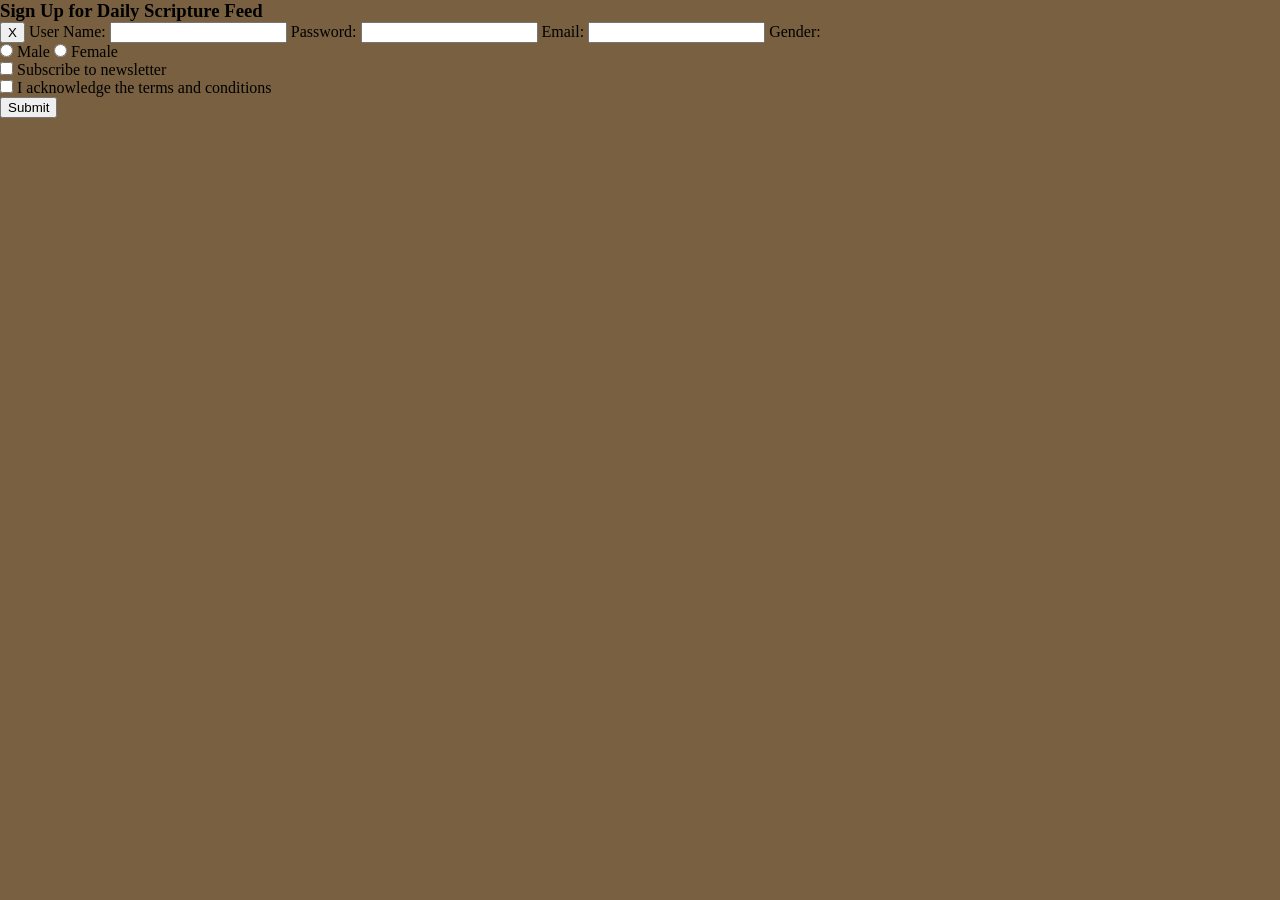
<file: signup/signup.html>
<!DOCTYPE html>
<html lang="en">

<head>
    <meta charset="UTF-8">
    <meta name="viewport" content="width=device-width, initial-scale=1.0">
    <title>Daily Feed Sign Up</title>

    <style>
        * {
            margin: 0;
        }

        body {
            background: rgb(120, 96, 64);
        }
    </style>




</head>

<body>
    <div id="formContainer">
        <h3>Sign Up for Daily Scripture Feed</h3>
        <form id="myForm">
            <button type="button" id="closeBtn">X</button>
            <label for="username">User Name:</label>
            <input type="text" id="username" name="username" required>

            <label for="password">Password:</label>
            <input type="password" id="password" name="password" required>

            <label for="email">Email:</label>
            <input type="email" id="email" name="email" required>

            <label>Gender:</label>
            <div>
                <input type="radio" id="male" name="gender" value="male" required>
                <label for="male">Male</label>
                <input type="radio" id="female" name="gender" value="female" required>
                <label for="female">Female</label>
            </div>

            <section>
                <input type="checkbox" id="newsletter" name="newsletter">
                <label for="newsletter">Subscribe to newsletter</label>
            </section>

            <section>
                <input type="checkbox" id="conditions" name="conditions" required>
                <label for="conditions">I acknowledge the terms and conditions</label>
            </section>

            <section>
                <button type="submit">Submit</button>
            </section>
        </form>
    </div>

    <div id="output"></div>

    <script>
        // Here is some Javascript to start looking forward to wdd131
        document.getElementById("closeBtn").addEventListener("click", function () {
            document.getElementById("formContainer").style.display = "none";
         });
        const form = document.getElementById('myForm');
        const output = document.getElementById('output');

        form.addEventListener('submit', function (event) {
            event.preventDefault(); // Stop form from actually submitting

            const formData = new FormData(form);
            const entries = [];

            for (const [key, value] of formData.entries()) {
                if (key == "password") {
                    entries.push(`<strong>${key}</strong>: ${value} (you should probably encrypt the password)`);
                } else {
                    entries.push(`<strong>${key}</strong>: ${value}`);
                }
            }

            output.innerHTML = `
            <br>  
            <h3>Here is the data that would be sent to the server:</h3>
            <ul>
                ${entries.map(item => `<li>${item}</li>`).join('')}
            </ul>
            `;
                });
    </script>

</body>

</html>
</file>
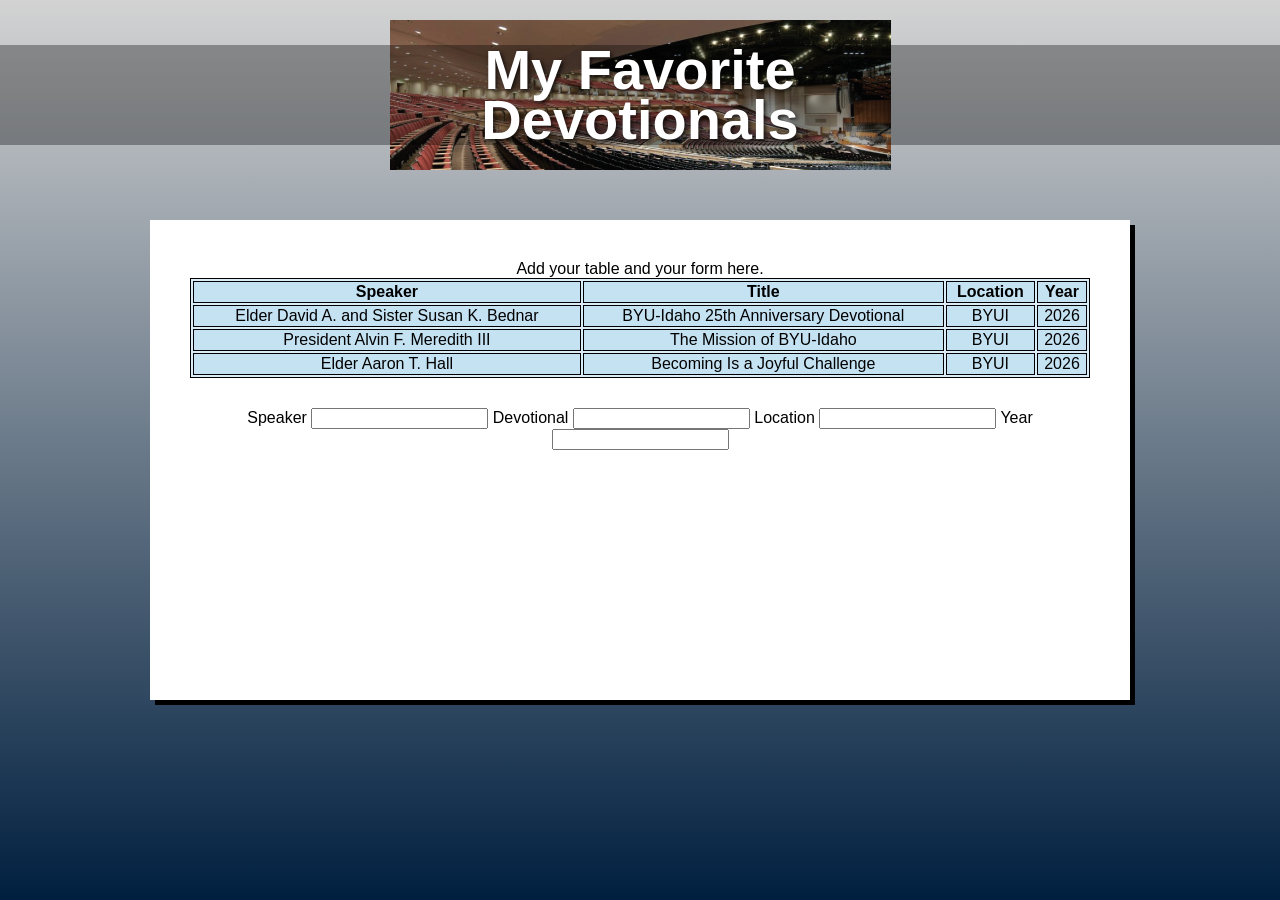
<file: ice/favorite_devo/favdevo.html>
<!DOCTYPE html>
<html lang="en">
<head>
  <meta charset="UTF-8" />
  <meta name="viewport" content="width=device-width, initial-scale=1.0"/>
  <title>My Favorite Devotionals</title>
  <link rel="stylesheet" href="styles/styles.css" />
</head>
<body>
  <div class="container">
    <header class="header">
      <div class="header-image">
        <h1>My Favorite<br>Devotionals</h1>
      </div>
    </header>
    <main>
      <div class="content-box">
        <!-- Add your devotional content here -->
         Add your table and your form here.
         <table>
          <tr>
            <th>Speaker</th>
            <th>Title</th>
            <th>Location</th>
            <th>Year</th>
          </tr>
          <tr>
            <td>Elder David A. and Sister Susan K. Bednar</td>
            <td>BYU-Idaho 25th Anniversary Devotional</td>
            <td>BYUI</td>
            <td>2026</td>
          </tr>
          <tr>
              <td>President Alvin F. Meredith III</td>
              <td>The Mission of BYU-Idaho</td>
              <td>BYUI</td>
              <td>2026</td>
          </tr>
          <tr>
              <td>Elder Aaron T. Hall</td>
              <td>Becoming Is a Joyful Challenge</td>
              <td>BYUI</td>
              <td>2026</td>
          </tr>
         </table>

         <form action="#" method="post">
            <label for="speaker">Speaker</label>
            <input type="text" id="name" name="name">
            <label for="title">Devotional </label>
            <input type="text" id="title" name="title">
            <label for="location">Location</label>
            <input type="text" id="location" name="location">
            <label for="date">Year</label>
            <input type="text" id="date" name="date">
         </form>
      </div>
    </main>
  </div>
</body>
</html>
</file>
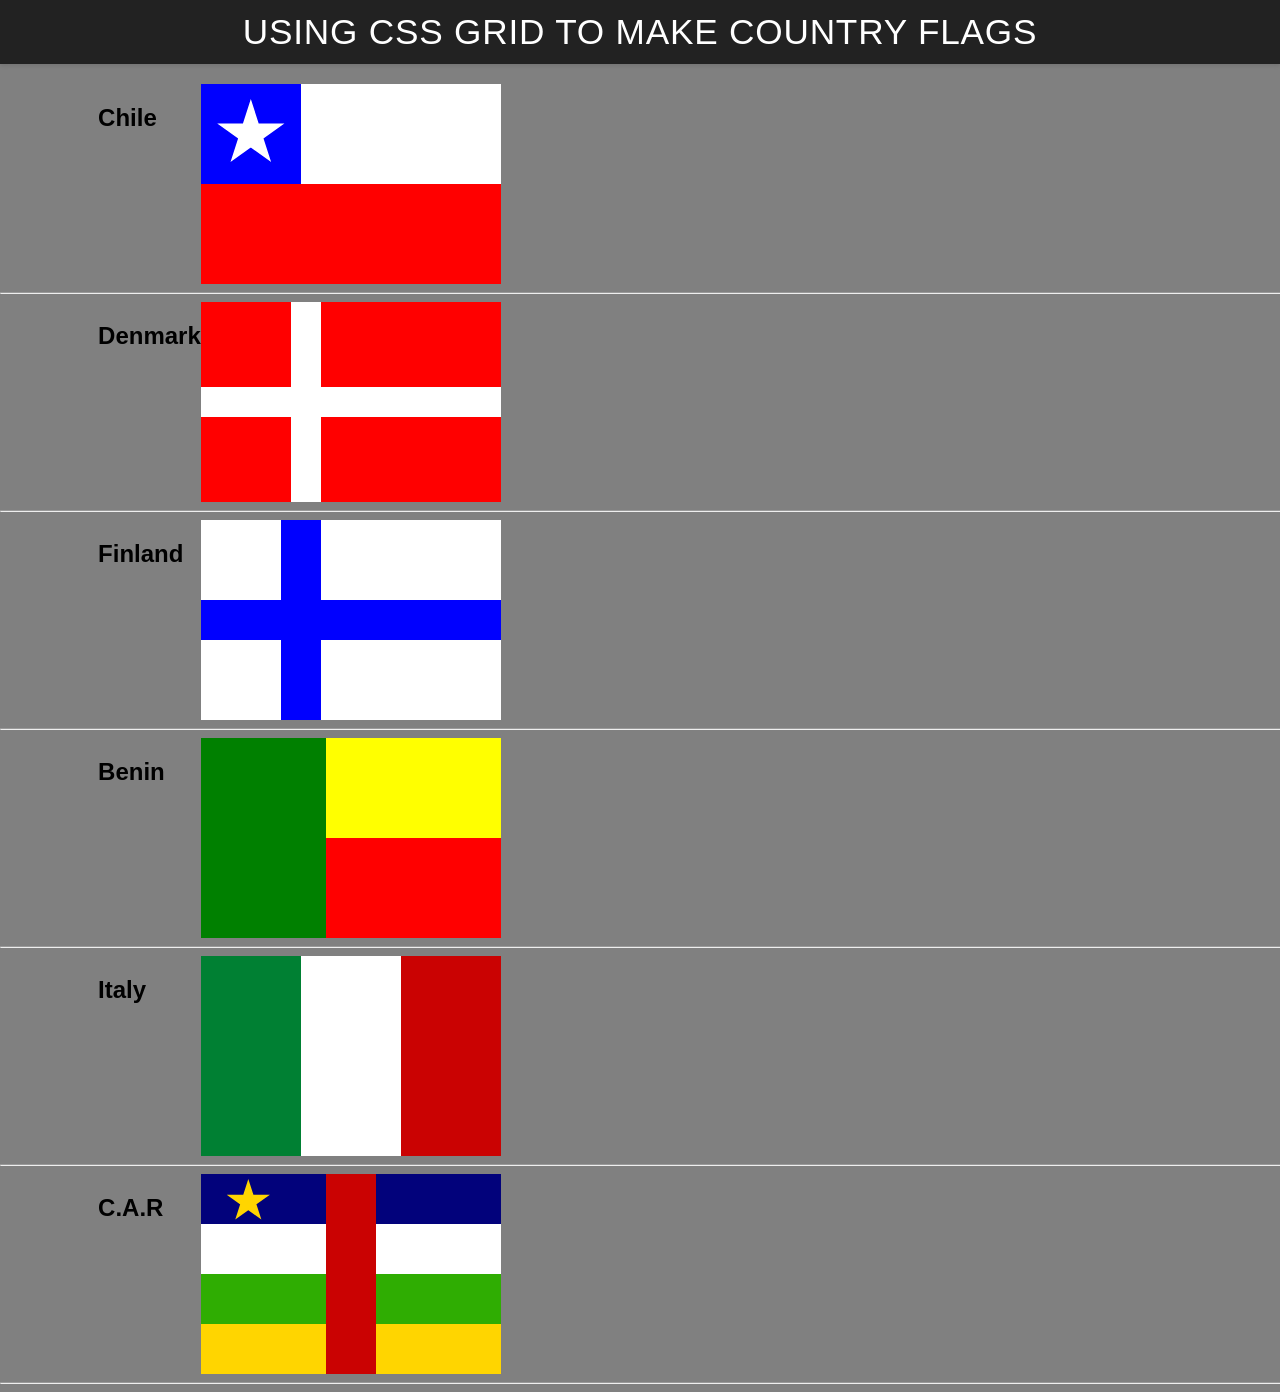
<file: ice/grid_flags/flags.html>
<!DOCTYPE html>
<html lang="en">

<head>
    <meta charset="UTF-8">
    <meta name="viewport" content="width=device-width, initial-scale=1.0">
    <title>Flag</title>
    <link rel="stylesheet" href="styles/styles.css">
    
</head>

<body>
    <header>
        <h1>Using CSS Grid to make Country Flags</h1>
    </header>
    <main>
        <h2>Chile</h2>
        <div id="chile">
            <div id="blue">
                <div class="star"></div>
            </div>
            <div id="white"></div>
            <div id="red"></div>
        </div>
        <hr>

        <h2>Denmark</h2>
        <div id="denmark">
            <div id="dred1"></div>
            <div id="dred2"></div>
            <div id="dred3"></div>
            <div id="dred4"></div>
        </div>
        <hr>

        <h2>Finland</h2>
        <div id="finland">
            <div id="fwhite1"></div>
            <div id="fwhite2"></div>
            <div id="fwhite3"></div>
            <div id="fwhite4"></div>
        </div>
        <hr>

        <h2>Benin</h2>
        <div id="benin">
            <div id="bgreen"></div>
            <div id="byellow"></div>
            <div id="bred"></div>
        </div>
        <hr>

        <h2>Italy</h2>
        <div id="italy">
            <div id="igreen"></div>
            <div id="ired"></div>
        </div>
        <hr>

        <h2>C.A.R</h2>
        <div id="CAR">
            <div id="cblue">
                <div id="cstar"></div>
            </div>
            <div id="cwhite"></div>
            <div id="cgreen"></div>
            <div id="cyellow"></div> 
            <div id="cred"></div>
        </div>
        <hr>

    </main>
</body>

</html>
</file>
<file: styles/styles.css>
/*  color: Dark Green #324932
    color: Mid Green #416242
    color: light Green #85AD86
    color: blight blue #B7E1E2 #7A93AC
    color: Beige #DAE4D0
    color: Brown #5A5743
    color: black #191F1A
*/

@import url('https://fonts.googleapis.com/css2?family=Original+Surfer&display=swap&https://fonts.googleapis.com/css2?family=Finlandica+Headline:ital,wght@0,100..900;1,100..900&family=Titillium+Web:ital,wght@0,200;0,300;0,400;0,600;0,700;0,900;1,200;1,300;1,400;1,600;1,700&display=swap&https://fonts.googleapis.com/css2?family=Eater&family=Rock+Salt&family=Trade+Winds&display=swap');

#logo{
    width: 130px;
}

header{
    display: grid;
    grid-template-columns: 150px auto;
}

nav {
    display: flex;
    justify-content: space-around;
}

nav a{
    text-align: center;
    color: #85AD86; 
    font-size: 30px;
    font-weight: bold;
    text-decoration: none;
    font-family: "Rock Salt", "Finlandica Headline";
    padding: 35px;
}

nav a:hover {
    color: #99AD9C;
}

body{
    background: #99AD9C;
    margin: 0; /*overide browser default of 8*/
}

#content{
    background: #e2e4d0;
    width: 100%;
    width: 1100px;
    margin: 0 auto;
}

.top{
    display: flex;
    align-items: flex-start;
    align-items: center;
    padding-left: 40px;
    color: #191F1A;
}

h1{
    font-family: "Original Surfer";
}

.main_img{
    padding: 40px;
    width: 500px;
}

h2{
    text-align: center;
    margin-bottom: 0px;
    color: #191F1A;
    font-family: "Original Surfer";
}

h3{
    font-family: "Titillium Web", "Finlandica Headline";
    color: #5A5743;
}

.content-img{
    max-width: 170px;
    max-height: 208px;
    border: 10px solid #d9c2a3;
    width: 100%;
    border: 10px solid #85AD86;
    transition: transform .5s;
    box-shadow: 5px 5px 10px #6f7364;
}

.content-img:hover{
    transform: scale(1.1);
}

#projects{
    display: grid;
    grid-template-columns: 1fr 1fr 1fr;
    text-align: center;
    gap: 20px;
    padding: 45px;
}


header, footer {
    background-color: #416242;
    padding: 20px;
    align-items: center;
    font-family: "Titillium Web";
    color: #99AD9C;
}

p {
    font-size: 1.5em;
    font-family: "Titillium Web", "Finlandica Headline";
}

/* Ice css */
/*  color: Dark Green #324932
    color: Mid Green #416242
    color: light Green #85AD86
    color: blight blue #B7E1E2 #7A93AC
    color: Beige #DAE4D0 #e2e4d0
    color: Brown #5A5743
    color: black #191F1A
*/

#ice-projects {
    padding-top: 40px;
    padding-left: 180px;
    padding-right: 180px;
    text-align: center;
}

.name {
    font-size: 30px;
    padding-bottom: 25px;
}

.prophet, .favdevo, .holiday, .positioning, .flags, .gallery, .signup{
    background: #ada88a;
    margin-bottom: 40px;
}

.link {
    background: #7A93AC;
    color: #3a2f13;
    text-decoration: none;
    box-shadow: 2px 2px 10px #6f7364;
    font-size: 15px;
    font-family: "Rock Salt", "Finlandica Headline";
    padding: 20px;
}

.link:hover {
    color: #DAE4D0;
}

.prophet p, .favdevo p, .holiday p, .positioning p, .flags p, .gallery p, .signup p {
    padding: 10px;
}
</file>
<file: Fullmer/styles/styles.css>
@import url('https://fonts.googleapis.com/css2?family=Poppins:ital,wght@0,100;0,200;0,300;0,400;0,500;0,600;0,700;0,800;0,900;1,100;1,200;1,300;1,400;1,500;1,600;1,700;1,800;1,900&display=swap&family=Open+Sans:ital,wght@0,300..800;1,300..800&display=swap&family=Roboto+Mono:ital,wght@0,100..700;1,100..700&display=swap');

body{
    background: #E8EDF0;
    margin: 0; /*overide browser default of 8*/
}

#content{
    background: white;
    width: 100%;
    width: 1100px;
    margin: 0 auto;
}

.logo {
    width: 160px;
    align-items: center;
    background: #E8EDF0;
    border-radius: 4px;
}

#header {
    background: #006663;
    padding: 15px;
    display: grid;
    grid-template-columns: 1fr 1fr;
    align-items: center;
    padding: 25px;
}

a {
    color: #091120;
    text-decoration: none;
    font-family: "poppins";
}

.nav {
    text-align: right;
    display: flex;
    justify-content: space-around;
    align-items: center;
}

a:hover {
    color: #F06B28;
}

h1 {
    padding-top: 20px;
}

.hero {
    width: 800px;
    padding-top: 35px;
}

#main {
    text-align: center;
}

#imgcontent {
    display: flex;
    align-items: center;
    padding: 0px 60px;
    font-family: "Open Sans";
}

.pageone {
    width: 400px;
    padding: 10px;
}

#paragraphs {
    padding: 20px 100px;
    font-family: "Open Sans";
}

footer {
    background: #006663;
    padding: 1px;
}

#mainfooter {
    display: grid;
    grid-template-columns: 1fr 1fr;
    grid-template-rows: 1fr;
    background: #006663;
    align-items: center;
    padding: 25px;
    text-align: center;
}

.logofooter {
    width: 160px;
    align-items: center;
    background: #E8EDF0;
    border-radius: 4px;
}

.links {
    display: flex;
    justify-content: space-around;
}

h1 {
    font-family: "poppins";
}

.copyright {
    font-family: "Roboto Mono";
    padding-left: 8px;
}


/* -----------------------------Pg 2------------------------------------ */

#second-main {
    text-align: center;
    padding: 0px 100px;
}

#second-main img {
    width: 750px;
}

#second-main p {
    padding-bottom: 10px;
    font-family: "Open Sans";
}

.image-II {
    padding-bottom: 50px;
}

/* -----------------------------Pg3---------------------------------- */

#third-main {
    text-align: center;
    padding: 0px 100px;
}

#third-main img {
    width: 750px;
}

#third-main p {
    padding-bottom: 10px;
    font-family: "Open Sans";
}

.image-II {
    padding-bottom: 50px;
}
</file>
<file: wwr/styles/style.css>
@import url('https://fonts.googleapis.com/css2?family=Original+Surfer&display=swap&https://fonts.googleapis.com/css2?family=Finlandica+Headline:ital,wght@0,100..900;1,100..900&family=Original+Surfer&family=Titillium+Web:ital,wght@0,200;0,300;0,400;0,600;0,700;0,900;1,200;1,300;1,400;1,600;1,700&display=swap&https://fonts.googleapis.com/css2?family=Finlandica+Headline:ital,wght@0,100..900;1,100..900&family=Original+Surfer&family=Titillium+Web:ital,wght@0,200;0,300;0,400;0,600;0,700;0,900;1,200;1,300;1,400;1,600;1,700&display=swap');

#content {
    max-width: 1600px;
    margin: 0 auto;
}

header{
    display: grid;
    grid-template-columns: 150px auto;
}

nav {
    display: flex;
    justify-content: space-around;
}

nav a{
    text-align: center;
    color: #AAC0AA; 
    text-decoration: none;
    font-family: "Titillium Web", "Finlandica Headline";
    padding: 35px;
}

nav a:hover {
    background-color: #b9b89f;
    color: #475a57;
}

#hero {
    display: grid;
    grid-template-columns: 1fr 3fr 1fr;
    margin-top: -100px;
}

#hero-box {
    grid-column: 1/4;
    grid-row: 1/3;
    z-index: -1;
}

#hero-img{
    width: 100%;
}

#hero-msg {
    grid-column: 2/3;
    grid-row: 1/2;
    margin-top: 100px;
}

#hero-msg h1{
    text-align: center;
}

.home-title{
    color: #AAC0AA;
    font-family: "Original Surfer";
    font-size: 2em;
    margin-top: 10px;
}

.home-grid{
    display: grid;
    grid-template-columns: repeat(10, 1fr);
}

#hero-msg h4{
    text-align: center;
    font-family: "Titillium Web", "Finlandica Headline";
    color: #b9b89f;
}

h4{
    color: #b9b89f;
    font-family: "Titillium Web", "Finlandica Headline";
    margin: 0;
}

.logo{
    width: 80px;
}

#logo_link{
    padding-top: 5px;
    justify-self: center;
    align-self: center;
}

.icon{
    width: 80px;
    padding-top: 10px;
}

.rivers-card{
    margin: 200px 0;
    grid-column: 2/4;
    grid-row: 2/3;
}

.camping-card{
    margin: 200px 0;
    grid-column: 5/7;
    grid-row: 2/3;
}

.rapids-card{
    margin: 200px 0;
    grid-column: 8/10;
    grid-row: 2/3;
}

.mountains{
    width: 100%;
    grid-column: 2/7;
    grid-row: 5/8;
    box-shadow: 5px 5px 10px #6f7364;
}

.card-img{
    border: 10px solid #d9c2a3;
    width: 100%;
    border: 10px solid #d9c2a3;
    transition: transform .5s;
    box-shadow: 5px 5px 10px #6f7364;
}

.card-img:hover{
    opacity: 0.6;
    transform: scale(1.1);
}

.book{
    color: #b9b89f;
    text-decoration: none;
    font-family: "Titillium Web", "Finlandica Headline";
    font-size: 18px;
    padding: 15px 30px;
    margin-top: 50px;
    border-radius: 5px;
}

.book:hover{
    background-color: #AAC0AA;
    color: #736372;
}

.msg h2{
    color: #475a57;
    font-family: "Original Surfer";
}

.msg p{
    color: #483247;
    font-family: "Titillium Web", "Finlandica Headline";
    font-size:  .8em;
    padding-bottom: 15px;
}

.join{
    color: #475a57;
    text-decoration: none;
    font-family: "Titillium Web", "Finlandica Headline";
    font-size: 18px;
    padding: 15px 30px;
    margin-top: 50px;
    border-radius: 5px;
}

.join:hover {
    background-color: #DCEED1;
    color: #736372;
}

.button-box{
    text-align: center;
}

main section{
    text-align: center;
    font-family: "Titillium Web", "Finlandica Headline";
    box-sizing: border-box;
}

#background {
    height: 725px;
    background-color: #b9b89f;
    grid-column: 1/11;
    grid-row: 4/9;
}

body{
    background-color: #73637229;
    font-family: "Titillium Web", "Finlandica Headline";
    font-size: 22px;
    margin: 0;
    padding: 0;
}

header {
    background-color: #736372;
}

.msg {
    background-color: #AAC0AA;
    line-height: 1.5em;
    padding: 35px;
    grid-column: 6/10;
    grid-row: 6/7;
    box-shadow: 5px 5px 10px #6f7364;
}

footer {
    background-color: #736372;
    color: #b9b89f;
    padding: 25px 50px;
    margin-top: 200px;
    display: flex;
    justify-content: space-around;
    align-items: center;
}

footer a{
    color: #AAC0AA;
    text-decoration: none;
}

footer a:hover{
    background-color: #b9b89f;
    color: #475a57;
}

footer p{
    font-size: 1.2em;
    font-family: "Titillium Web", "Finlandica Headline";
}

footer p a:hover{
    text-decoration: underline;
}

footer .social img{
    padding-top: 15px;
}

h2{
    font-family: "Titillium Web", "Finlandica Headline";
    margin: 0;
}

@media screen and (max-width: 900px) {
    #hero, .home-grid {
        display: block;
        height: auto;
    }
    nav, footer {
        flex-direction: column;
    }
    nav a {
        display: block;
        padding: 15px;
    }
    #hero {
        margin-top: 0;
    }
    #hero-msg {
        margin-top: 0;
    }
    #hero-msg h4 {
        display: none;
    }
    #hero-msg h1 {
        color: #6f7364;
    }
    .home-title {
        font-size: 25px;
    }
    .rivers-card, .camping-card, .rapids-card { 
        margin: 50px auto;
        width: 60%;
    }
    #background {
        display: none;
    }
    .mountains, .msg {
        width: 80%;
        display: block;
        margin: 0 auto;
    }
    footer {
        margin-top: 25px;
    }
}
</file>
<file: ice/halloween/styles/styles.css>
/* Add your CSS here to style your halloween page */
@import url('https://fonts.googleapis.com/css2?family=Eater&&family=Trade+Winds&display=swap');

ul {
    color: rgba(255, 247, 0, 0.899);
    list-style-type: none;
    display: flex;
    align-items: center;
    padding: 0;
    justify-content: space-around;
    font-size: 18px;
    background-color: brown;
}


body {
    background-color: black;
}

h1 {
    text-align: center;
    color: orange;
    font-family: "Eater";
}

img {
    display: flex;
    justify-self: center;
    border: 15px solid rgb(80, 1, 80);
    color: white;
}

h2 {
    text-align: center;
    color: rgb(240, 113, 34);
    font-family: "Trade Winds";
}

p {
    color: white;
    padding-bottom: 20px;
}

section {
    display: block;
    width: 100%;
    width: 600px;
    margin: 0 auto;
    text-align: center;
}

footer {
    color: rgb(255, 255, 255);
    background-color: rgb(80, 1, 80);
    padding-bottom: 20px;
}
</file>
<file: positioning/positionstyles.css>
/* CSS - Name: "positionstyles.css" */
/* Activity 1 styles */
.content1 {
  /* This is the parent of the activity 1 boxes. */
  display: grid;
  grid-template-columns: 1fr 1fr;
  gap: 20px;
  justify-items: center;
}
.red1 { 
  width: 100%; 
  height: 100px; 
  background-color: red; 
  grid-column: 1/3;
} 
.green1 {
  width: 180px; 
  height: 180px; 
  background-color: green; 

} 
.yellow1 {
  width: 180px; 
  height: 180px; 
  background-color: gold; 
} 
.blue1 {
  width: 100%; 
  height: 100px; 
  background-color: blue; 
  grid-column: 1/3;

} 
/* Activity 2 styles */ 
.content2 {
  /* This is the parent of the activity 2 boxes. */
  display: grid;
  grid-template-columns: repeat(5,50px);
}
.red2 {
  width: 100px; 
  height: 100px; 
  background-color: red; 
  grid-column: 1/3;
  grid-row: 1/3;
} 
.green2 { 
  width: 100px; 
  height: 100px; 
  background-color: green; 
  grid-column: 2/4;
  grid-row: 2/4;
} 
.yellow2 {
  width: 100px; 
  height: 100px; 
  background-color: gold; 
  grid-column: 3/5;
  grid-row: 3/5;
} 
.blue2 {
  width: 100px; 
  height: 100px; 
  background-color: blue; 
  grid-column: 4/6;
  grid-row: 4/6;
} 
/* Activity 3 styles */ 
.content3 {
  /* This is the parent of the activity 3 boxes. */
  display: grid;
  grid-template-columns: 1fr 1fr;
  column-gap: 50px;
}
.red3 {
  width: 100%; 
  height: 80px; 
  background-color: red; 
  grid-column: 1/3;
} 
.green3 {
  width: 100%; 
  height: 120px; 
  background-color: green;
} 
.yellow3 {
  width: 100%; 
  height: 120px; 
  background-color: gold; 
} 
.blue3 {
  width: 100%;
  height: 80px; 
  background-color: blue; 
  grid-column: 1/3;
} 
/* Activity 4 styles */ 
.content4 {
  /* This is the parent of the activity 4 boxes. */
  height: 400px;
  display: grid;
  grid-template-columns: 1fr 1fr;
}
.red4 {
  width: 100%; 
  height: 100%; 
  background-color: red; 
  grid-column: 1/2;
  grid-row: 1/4;
} 
.green4 {
  width: 100%; 
  height: 100%; 
  background-color: green; 
  grid-column: 2/3;
  grid-row: 1/2;
} 
.yellow4 {
  width: 100%; 
  height: 100%; 
  background-color: gold; 
  grid-column: 2/3;
  grid-row: 2/3;
} 
.blue4 {
  width: 100%; 
  height: 100%; 
  background-color: blue; 
  grid-column: 2/3;
  grid-row: 3/4;
} 
/* Activity 5 styles */ 
.content5 {
  /* This is the parent of the activity 5 boxes. */
  height: 400px;
}
.red5 { 
  width: 100%; 
  height: 100px; 
  background-color: red; 
} 
.green5 { 
  width: 150px; 
  height: 150px; 
  background-color: green; 
  float: left;
  margin-right: 10px;
} 
.yellow5 {
  width: 100%; 
  height: auto; 
  background-color: gold; 

} 
.blue5 {
  width: 100%; 
  height: 100px; 
  background-color: blue; 
} 
/* Activity 6 styles */ 
.content6 {
  /* This is the parent of the activity 6 boxes. */
  display: grid;
  grid-template-columns: repeat(6,100px);
  grid-template-rows: repeat(6, 100px);
}
.red6 {
  width: 100%;
  height: 100%; 
  background-color: red; 
  grid-column: 1/5;
  grid-row: 1/3;
  z-index: -1;
} 
.green6 {
  width: 100%; 
  height: 100%; 
  background-color: green; 
  grid-column: 1/3;
  grid-row: 5/7;
} 
.yellow6 {
  width: 100%; 
  height: 100%; 
  background-color: gold; 
  grid-column: 5/7;
  grid-row: 3/7;
} 
.blue6 {
  width: 100%; 
  height: 100%; 
  background-color: blue; 
  grid-column: 2/6;
  grid-row: 2/6;
  z-index: -1
} 


/* Do not make any changes below here */
.activity {
  width: 70%; 
  margin: 20px auto; 
  font-family: Arial, sans-serif; 
  border: 1px solid black; 
  padding: 10px; 
  clear:both; 
  overflow: auto;
} 

.hint {
  border: 1px solid grey;
  background: #e0e0e0;
  padding: .5em;
  position: relative;
  margin: 1em 0;
}
.hint h3 {
  margin: 0;
}
.hint:hover {
  background: #d0d0d0;
}
.hint > div {
  display: none;
}

.hint input[type=checkbox] {
  position: absolute;
  width: 100%;
  height: 100%;
  opacity: 0;
  z-index: 1;
  cursor: pointer;
}

.hint input[type=checkbox]:checked ~ div {
  display: block;
}

.hint i {
  position: absolute;
  transform: translate(-6px, 0);
  margin-top: 16px;
  right: 10px;
  top: -3px;
}
.hint i:before, .hint i:after {
  content: "";
  position: absolute;
  background-color: black;
  width: 3px;
  height: 9px;
}
.hint i:before {
  transform: translate(2px, 0) rotate(45deg);
}
.hint i:after {
  transform: translate(-2px, 0) rotate(-45deg);
}

.hint input[type=checkbox]:checked ~ i:before {
  transform: translate(-2px, 0) rotate(45deg);
}
.hint input[type=checkbox]:checked ~ i:after {
  transform: translate(2px, 0) rotate(-45deg);
}
.hint a {
  position: relative;
  z-index: 1;
}
</file>
<file: ice/favorite_devo/styles/styles.css>
body {
  margin: 0;
  height: 100%;
  font-family: Arial, sans-serif;
  background: linear-gradient(to bottom, #d3d3d3, #001f3f);
  background-repeat: no-repeat; /* Just in case */
  background-attachment: fixed;
}

.container {
  text-align: center;
}

.header {
  padding: 20px 0;
}

.header-image {
  background-image: url('../images/icenter.png'); /* Replace with your image */
  background-repeat: no-repeat;
  background-position: center;
  height: 150px;
  display: flex;
  flex-direction: column;
  justify-content: center;
  color: white;

}

.header-image h1 {
  margin: 0;
  line-height: 0.9;
    font-size: 3.5em;
  font-weight: bold;
  text-shadow: 2px 2px 4px rgba(0, 0, 0, 0.7);
  background: #00000055;
}

.content-box {
  background-color: white;
  margin: 30px auto;
  width: 90%;
  max-width: 900px;
  padding: 40px;
  box-shadow: 5px 5px 0px black;
  min-height: 400px;
}

table {
  width: 100%;
}

table, th, td{
  border: 1px solid black;
  background-color: rgba(169, 212, 237, 0.433);
}

form {
  width: 100%;
  padding-top: 30px;
}
</file>
<file: ice/grid_flags/styles/styles.css>
body {
            margin: 0;
            font-family: 'Helvetica Neue', sans-serif;
            background-color: gray;
        }

        header {
            background-color: #222;
            color: #fff;
            padding: 0.75rem 1.5rem;
            display: flex;
            align-items: center;
            justify-content: center;
            font-size: 1.1rem;
            letter-spacing: 0.05rem;
            text-transform: uppercase;
            box-shadow: 0 2px 4px rgba(0, 0, 0, 0.1);
        }

        header h1 {
            margin: 0;
            font-weight: 400;
        }
        main {
            display: grid;
            grid-template-columns: .1fr .1fr 1fr .1fr;
            margin-top: 20px;
        }
        hr {
            width: 100%;
            grid-column: 1 / 5;
        }
        h2 {
            grid-column: 2/3;
        }

        #blue {
            background: blue;
            grid-column: 1 / 2;
            display: grid;
            align-items: center;
            justify-items: center;
        }

        #white {
            background: white;
            grid-column: 2 / 4;
        }

        #red {
            background: red;
            grid-column: 1 / 4;
        }

        #chile {
            display: grid;
            grid-template-columns: 1fr 1fr 1fr;
            grid-template-rows: 1fr 1fr;
            height: 200px;
            width: 300px;
        }

        .star {
            width: 70px;
            aspect-ratio: 1;
            background: white;
            clip-path: polygon(50% 0, 79% 90%, 2% 35%, 98% 35%, 21% 90%);
        }

#denmark {
    display: grid;
    grid-template-columns: 1fr 1fr;
    grid-template-rows: 1fr 1fr;
    width: 300px;
    height: 200px;
    background-color: white;
    gap: 30px;

}

#dred1{
    background: red;
    width: 90px;
    grid-column: 1/2;
    grid-row: 1/2;
}

#dred2{
    background: red;
    width: 180px;
    grid-column: 2/3;
    grid-row: 2/3;
}

#dred3{
    background: red;
    grid-column: 2/3;
    grid-row: 1/2;
}

#dred4{
    background: red;
    width: 90px;
    grid-column: 1/2;
    grid-row: 2/3;
}

#finland {
    display: grid;
    grid-template-columns: 1fr 1fr;
    grid-template-rows: 1fr 1fr;
    width: 300px;
    height: 200px;
    background-color: blue;
    gap: 40px;

}

#fwhite1{
    background: white;
    width: 80px;
    grid-column: 1/2;
    grid-row: 1/2;
}

#fwhite2{
    background: white;
    width: 180px;
    grid-column: 2/3;
    grid-row: 2/3;
}

#fwhite3{
    background: white;
    grid-column: 2/3;
    grid-row: 1/2;
}

#fwhite4{
    background: white;
    width: 80px;
    grid-column: 1/2;
    grid-row: 2/3;
}

#benin{
    display: grid;
    grid-template-columns: 1fr 1fr;
    grid-template-rows: 1fr 1fr;
    width: 300px;
    height: 200px;
}

#bgreen{
    grid-column: 1/2;
    grid-row: 1/3;
    width: 125px;
    background: green;
}

#byellow{
    background: yellow;
    grid-column: 2/3;
    grid-row: 1/2;
    width: 175px;
}

#bred{
    background: red;
    grid-column: 2/3;
    grid-row: 2/3;
}

#italy{
    display: grid;
    grid-template-columns: 1fr 1fr 1fr;
    background: white;
    width: 300px;
    height: 200px;
}

#igreen{
    grid-column: 1/2;
    background: rgb(0, 128, 51);
}

#ired{
    grid-column: 3/4;
    background: rgb(202, 2, 2);
}

#CAR{
    display: grid;
    grid-template-columns: 1fr 1fr 1fr 1fr 1fr;
    grid-template-rows: 1fr 1fr 1fr 1fr;
    width: 300px;
    height: 200px;
}

#cblue{
    grid-column: 1/6;
    grid-row: 1/2;
    background: rgb(2, 2, 123);
}

#cwhite{
    grid-column: 1/6;
    grid-row: 2/3;
    background: white;
}

#cgreen{
    grid-column: 1/6;
    grid-row: 3/4;
    background: rgb(47, 173, 2);
}

#cyellow{
    grid-column: 1/6;
    grid-row: 4/5;
    background: rgb(255, 213, 0);
}

#cred{
    grid-column: 3/4;
    grid-row: 1/5;
    background: rgb(202, 2, 2);
    margin-left: 5px;
    margin-right: 5px;
}

#cstar {
    width: 45px;
    aspect-ratio: 1;
    background: rgb(255, 213, 0);;
    clip-path: polygon(50% 0, 79% 90%, 2% 35%, 98% 35%, 21% 90%);
    margin-left: 25px;
    margin-top: 5px;
    }
</file>
